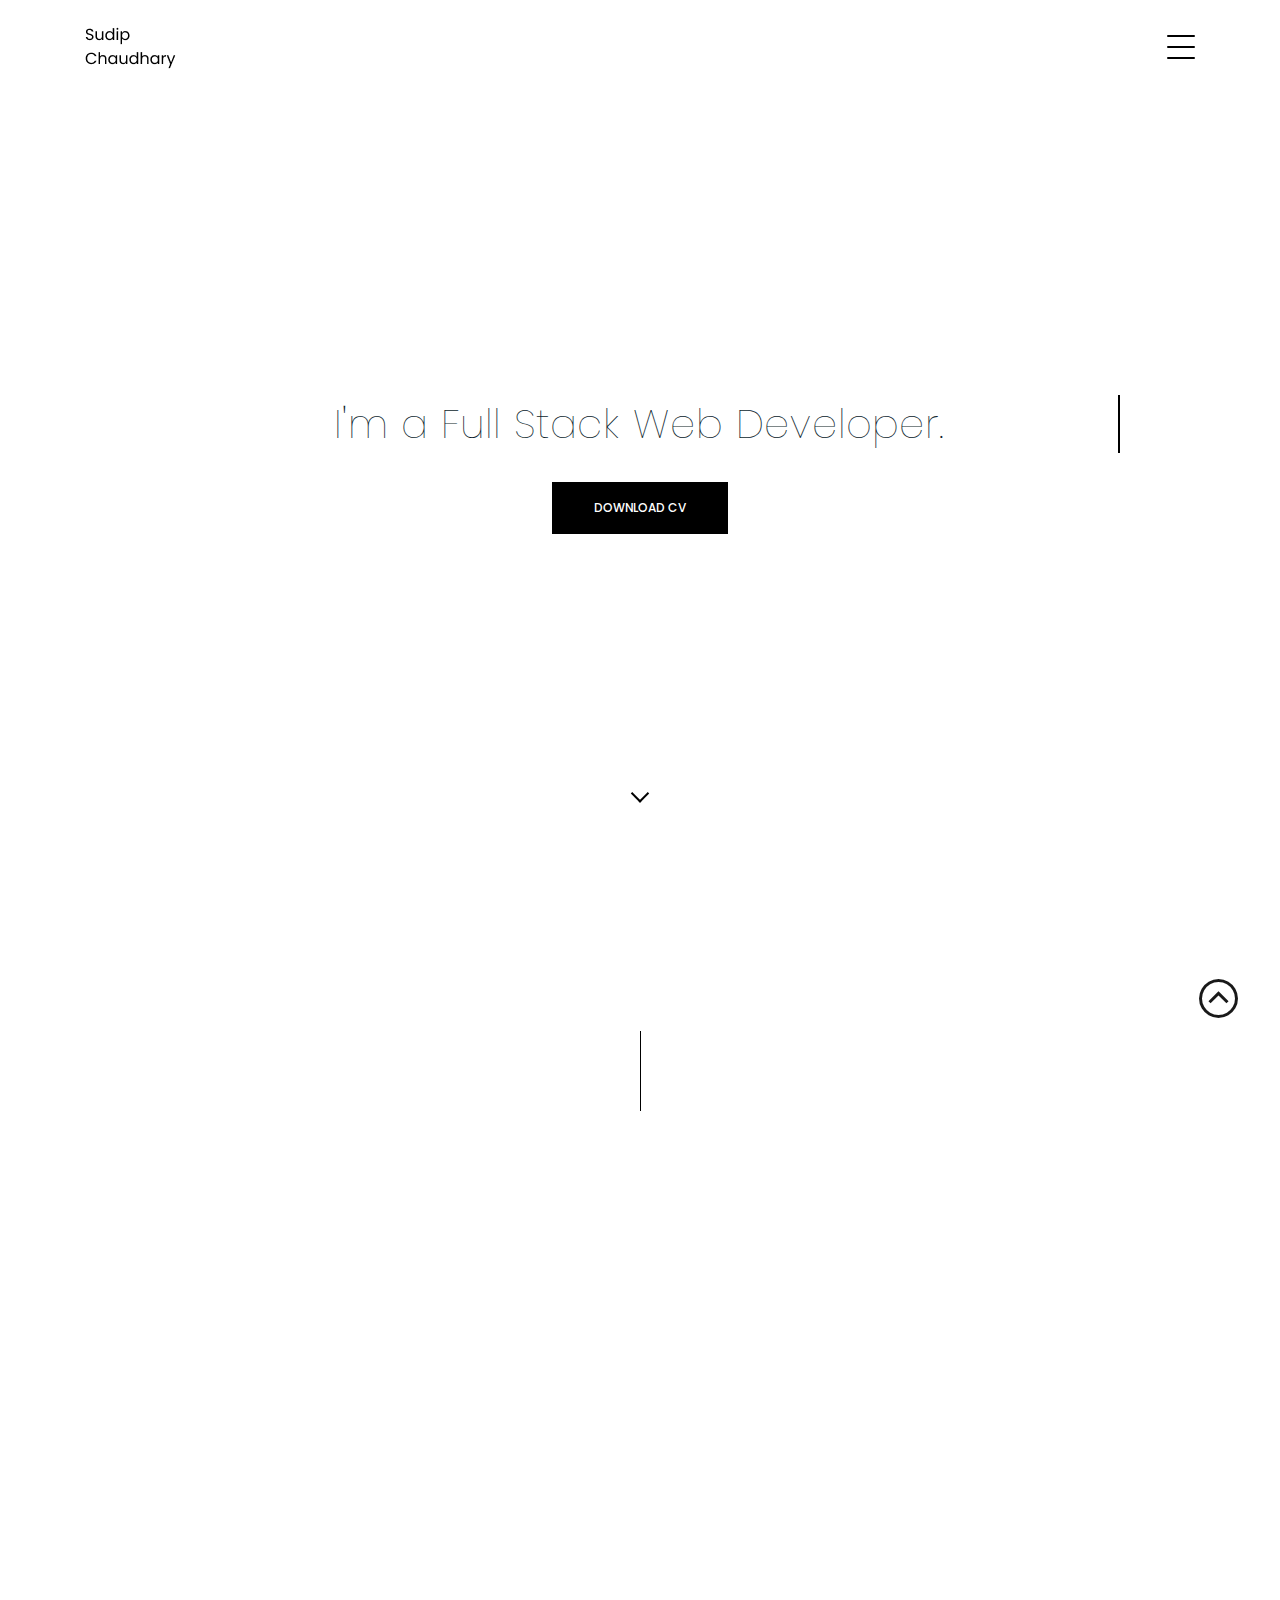
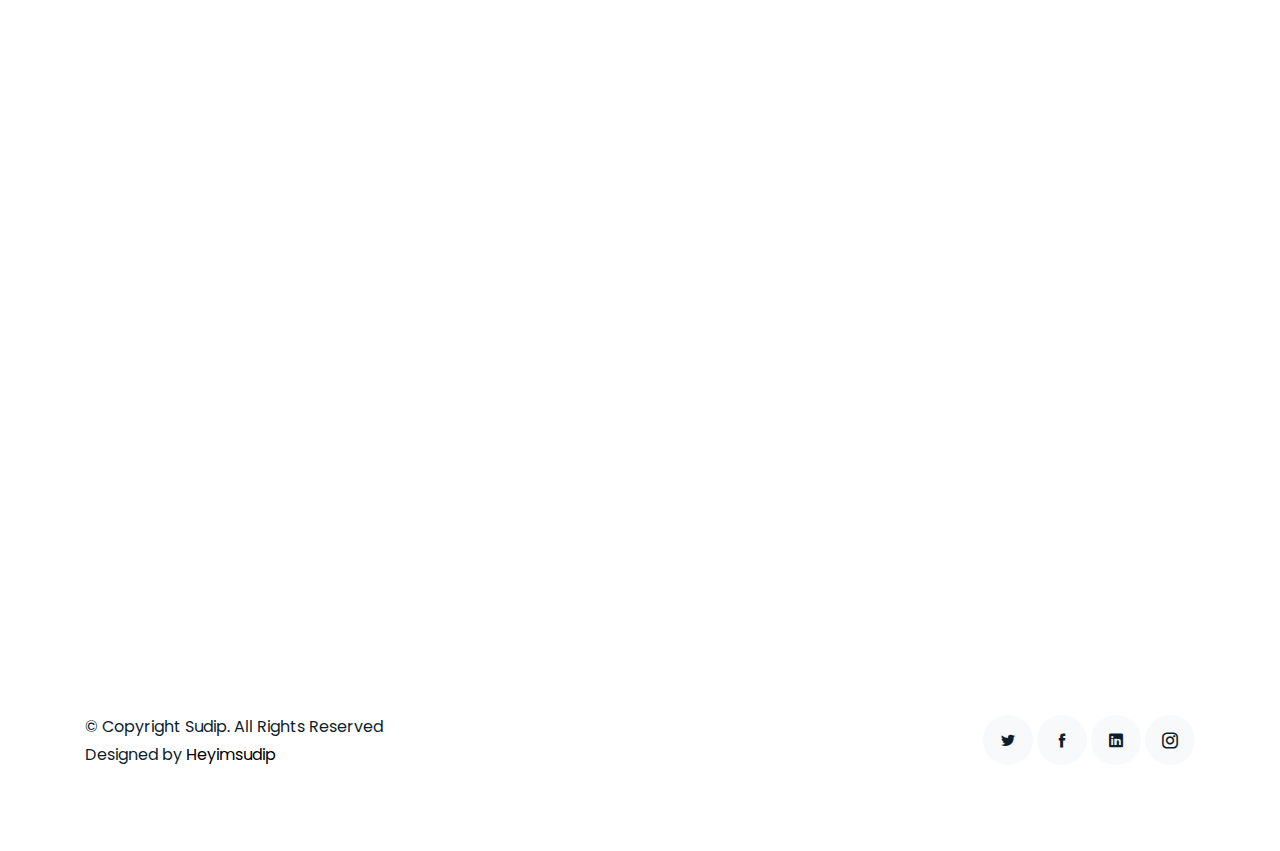
<file: index.html>
<!DOCTYPE html>
<html lang="en">

<head>
  <meta charset="utf-8">
  <title>Sudip Chaudhary</title>
  <meta content="width=device-width, initial-scale=1.0" name="viewport">
  <meta content="ie=edge" http-equiv="x-ua-compatible">
  <meta name="description" content="Sudip Chaudhary is a Full Stack Web Developer. I have been gaining skills and experience in Web Design & Development, Business Analytics, SEO, Content Writing, and Digital Marketing.">
  <meta content="HTML, CSS, JAVASCRIPT, JS, WEB DEVELOPMENT" name="keywords">
  <meta name="author" content="Sudip Chaudhary" >
  <!-- Favicons -->
  <link rel="icon" type="image/x-icon" href="/img/f.png">
  <!-- Google Fonts -->
  <link href="https://fonts.googleapis.com/css?family=Inconsolata:400,700|Raleway:400,700&display=swap"
    rel="stylesheet">
  <!-- Bootstrap CSS File -->
  <link href="vendor/bootstrap/css/bootstrap.min.css" rel="stylesheet">
  <!-- Vendor CSS Files -->
  <link href="vendor/icofont/icofont.min.css" rel="stylesheet">
  <link href="vendor/line-awesome/css/line-awesome.min.css" rel="stylesheet">
  <link href="vendor/aos/aos.css" rel="stylesheet">
  <link href="vendor/owlcarousel/assets/owl.carousel.min.css" rel="stylesheet">
  <!-- Template Main CSS File -->
  <link href="css/style.css" rel="stylesheet">
  <link rel="stylesheet" href="css/animate.css">
  <script src="js/wow.min.js"></script>
</head>
<body>
  <div class="collapse navbar-collapse custom-navmenu" id="main-navbar">
    <div class="container py-2 py-md-5">
      <div class="row align-items-start">
        <div class="col-md-2">
          <ul class="custom-menu about_paragraph about_text">
            <li class="active wow fadeInUp" data-wow-delay="0.1s"><a href="index.html">Home</a></li>
            <li class="wow fadeInUp" data-wow-delay="0.2s"><a href="about.html">About Me</a></li>
            <li class="wow fadeInUp" data-wow-delay="0.4s"><a href="works.html">Works</a></li>
            <li class="wow fadeInUp" data-wow-delay="0.5s"><a href="contact.html">Contact</a></li>
          </ul>
        </div>
        <div class="col-md-6 d-none d-md-block  mr-auto">
          <div class="tweet d-flex about_paragraph about_text">
            <span class="icofont-twitter text-white mt-2 mr-3"></span>
            <div>
              <p>If you're looking for project ideas for your portfolio, do something out of the box and memorable. <br></p>
            </div>
          </div>
        </div>
        <div class="col-md-4 d-none d-md-block about_paragraph about_text">
          <h3>Hire Me</h3>
          <p class="dec"><a href="mailto:chaudharysudip1738@gmail.com"><span class="icofont-email"></span> chaudharysudip1738@gmail.com</a></p>
        </div>
      </div>
    </div>
  </div>
  <nav class="navbar navbar-light custom-navbar">
    <div class="container">
      <a class="navbar-brand" href="index.html" title="Sudip Chaudhary Logo">
        <img src="/img/logo.png" class="wow fadeInUp" alt="logo" data-wow-delay="0.5s">
      </a>
      <a href="#" class="burger wow fadeInUp" data-toggle="collapse" data-target="#main-navbar" data-wow-delay="0.5s" title="Navbar">
        <span></span>
      </a>
    </div>
  </nav>
  <main id="main">
 <!--------------- hero section starts here --------------->
 <div class="hero">
  <div class="header about_paragraph about_text">
        <h1 class="line anim-typewriter">I'm a Full Stack Web Developer.</h1>

        <div class="btn-cv">
          <p  data-aos="fade-up"><a href="cv/cv.png" class="readmore" download>Download CV</a></p>
        </div>
  </div>
</div>
<div class="scroll-down"></div>
<!--------------- hero section ends here --------------->
<!--------------- projects section starts here --------------->
<div class="container-fluid about_paragraph about_text">
  <br><br><br>
  <h6 class="wow fadeInUp textproject" data-wow-delay="0.3s">Selected projects</h6>
  <div class="vertical"></div>
  <br>
  <div class="whitespace"></div>
  <div class="whitespace"></div>
</div>
  <div class="project_container" data-scroll-section>
        <div class="project_container-title" data-scroll>
              <h1 class="anime-js-title wow fadeInUp" data-wow-delay="0.5s">Web Application</h1>
        </div>
        <div class="project__container-subtitle" data-scroll>
              <p class="wow fadeInUp" data-wow-delay="0.5s">Using MERN STACK</p>
          </div>
          <div class="project__container-images">
              <a href="freshware.html" title="Freshware React project">
                    <div class="project__image project__image-one wow fadeInUp" data-wow-delay="0.2s">
                    </div>
              </a>
              <a href="easyhome.html" title="EasyHome MERNSTACK Project">
                    <div class="project__image project__image-two wow fadeInUp" data-wow-delay="0.3s">
                    </div>
              </a>
              <a href="spa.html" title="spa react project">
                    <div class="project__image project__image-three wow fadeInUp" data-wow-delay="0.4s">
                    </div>
              </a>
              <a href="travel.html" title="travel react project">
                    <div class="project__image project__image-four wow fadeInUp" data-wow-delay="0.5s">
                    </div>
              </a>
              <a href="splash.html" title="load more photo unsplash react project">
                    <div class="project__image project__image-five wow fadeInUp" data-wow-delay="0.6s">
                    </div>
              </a>
          </div>
          <div class="project-next-link" data-scroll>
              <a href="works.html" class="wow fadeInUp" data-wow-delay="0.3s" title="work page sudip chaudhary" >Next</a>
          </div>
  </div>
  </main>
  <footer class="footer" role="contentinfo">
    <div class="container">
      <div class="row">
        <div class="col-sm-6">
          <p class="mb-1">&copy; Copyright Sudip. All Rights Reserved</p>
          <div class="credits">
            <!--
              All the links in the footer should remain intact.
              You can delete the links only if you purchased the pro version.
              Licensing information: https://bootstrapmade.com/license/
              Purchase the pro version with working PHP/AJAX contact form: https://bootstrapmade.com/buy/?theme=MyPortfolio
            -->
            Designed by <a href="index.html" target="_blank" title="Sudip Chaudhary">Heyimsudip</a>
          </div>
        </div>
        <br><br><br>
        <div class="col-sm-6 social text-md-right">
          <a href="https://twitter.com/?lang=en" target="_blank" title="Sudip Chaudhary twitter"><span class="icofont-twitter"></span></a>
          <a href="https://www.facebook.com/heyimsudip/" target="_blank" title="Sudip Chaudhary facebook"><span class="icofont-facebook"></span></a>
          <a href="https://www.linkedin.com/in/sudip-chaudhary-6b4206198/" target="_blank" title="Sudip Chaudhary linkedin"><span class="icofont-linkedin"></span></a>
          <a href="https://www.instagram.com/heyimsudip/?hl=en" target="_blank" title="Sudip Chaudhary instagram"><span class="icofont-instagram"></span></a>
        </div>
      </div>
    </div>
  </footer>
  <a href="#" class="scrollup" id="scroll-up" style="text-decoration: none" title="Sudip Chaudhary scrollup">
    <span class="la la-chevron-circle-up la-3x scrollup-icon "></span>
  </a>
  <!-- Vendor JS Files -->
  <script src="vendor/jquery/jquery.min.js"></script>
  <script src="vendor/jquery/jquery-migrate.min.js"></script>
  <script src="vendor/bootstrap/js/bootstrap.min.js"></script>
  <script src="vendor/easing/easing.min.js"></script>
  <script src="vendor/php-email-form/validate.js"></script>
  <script src="vendor/isotope/isotope.pkgd.min.js"></script>
  <script src="vendor/aos/aos.js"></script>
  <script src="vendor/owlcarousel/owl.carousel.min.js"></script>
  <!-- Template Main JS File -->
  <script src="js/main.js"></script>
  <script>
    new WOW().init();
  </script>
</body>
</html>
</file>
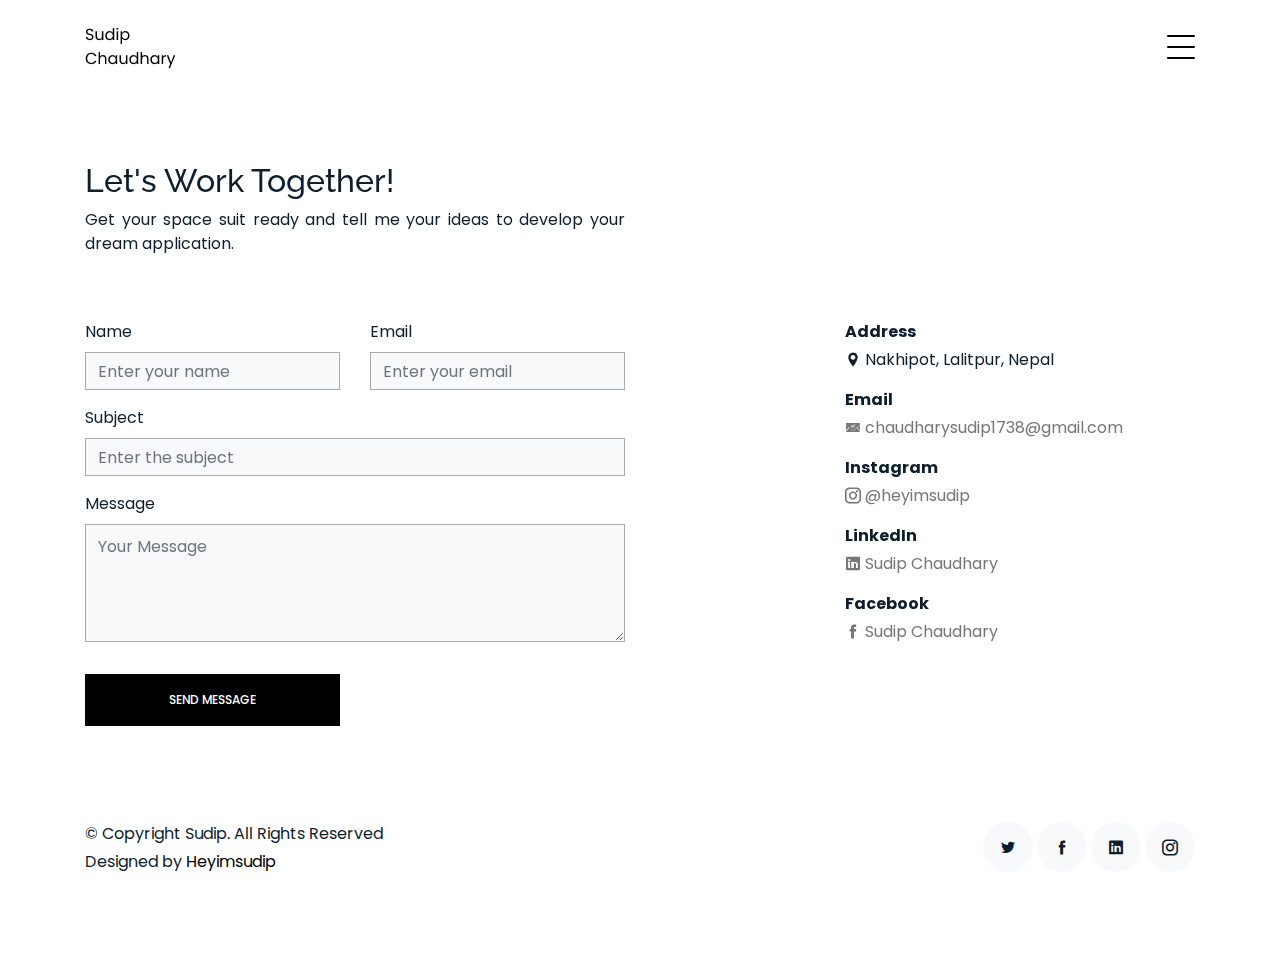
<file: contact.html>
<!DOCTYPE html>
<html lang="en">

<head>
  <meta charset="utf-8">
  <title>Sudip Chaudhary</title>
  <meta content="width=device-width, initial-scale=1.0" name="viewport">
  <meta content="ie=edge" http-equiv="x-ua-compatible">
  <meta name="description" content="Sudip Chaudhary is a Full Stack Web Developer. I have been gaining skills and experience in Web Design & Development, Business Analytics, SEO, Content Writing, and Digital Marketing.">
  <meta content="HTML, CSS, JAVASCRIPT, JS, WEB DEVELOPMENT" name="keywords">
  <meta name="author" content="Sudip Chaudhary" >

  <!-- Favicons -->
  <link rel="icon" type="image/x-icon" href="/img/f.png">

  <!-- Google Fonts -->
  <link href="https://fonts.googleapis.com/css?family=Inconsolata:400,700|Raleway:400,700&display=swap"
    rel="stylesheet">

  <!-- Bootstrap CSS File -->
  <link href="vendor/bootstrap/css/bootstrap.min.css" rel="stylesheet">

  <!-- Vendor CSS Files -->
  <link href="vendor/icofont/icofont.min.css" rel="stylesheet">
  <link href="vendor/line-awesome/css/line-awesome.min.css" rel="stylesheet">
  <link href="vendor/aos/aos.css" rel="stylesheet">
  <link href="vendor/owlcarousel/assets/owl.carousel.min.css" rel="stylesheet">

  <!-- Template Main CSS File -->
  <link href="css/style.css" rel="stylesheet">
  <link rel="stylesheet" href="css/animate.css">
  <script src="js/wow.min.js"></script>

  <!-- =======================================================
    Template Name: MyPortfolio
    Template URL: https://bootstrapmade.com/myportfolio-bootstrap-portfolio-website-template/
    Author: BootstrapMade.com
    Author URL: https://bootstrapmade.com/
  ======================================================= -->
</head>

<body>

  <div class="collapse navbar-collapse custom-navmenu" id="main-navbar">
    <div class="container py-2 py-md-5">
      <div class="row align-items-start">
        <div class="col-md-2">
          <ul class="custom-menu about_paragraph about_text">
            <li class="wow fadeInUp" data-wow-delay="0.1s"><a href="index.html">Home</a></li>
            <li class="wow fadeInUp" data-wow-delay="0.2s"><a href="about.html">About Me</a></li>
            <li class="wow fadeInUp" data-wow-delay="0.4s"><a href="works.html">Works</a></li>
            <li class="active wow fadeInUp" data-wow-delay="0.5s"><a href="contact.html">Contact</a></li>
          </ul>
        </div>
        <div class="col-md-6 d-none d-md-block  mr-auto">
          <div class="tweet d-flex about_paragraph about_text">
            <span class="icofont-twitter text-white mt-2 mr-3"></span>
            <div>
              <p>If you're looking for project ideas for your portfolio, do something out of the box and memorable. <br></p>
            </div>
          </div>
        </div>
        <div class="col-md-4 d-none d-md-block about_paragraph about_text">
          <h3>Hire Me</h3>
          <p class="dec"><a href="mailto:chaudharysudip1738@gmail.com"><span class="icofont-email"></span> chaudharysudip1738@gmail.com</a></p>
        </div>
      </div>

    </div>
  </div>
  <nav class="navbar navbar-light custom-navbar">
    <div class="container">
      <a class="navbar-brand" href="index.html">
        <img src="/img/logo.png" class="wow fadeInUp" alt="logo" data-wow-delay="0.5s">
      </a>

      <a href="#" class="burger wow fadeInUp" data-toggle="collapse" data-target="#main-navbar" data-wow-delay="0.5s">
        <span></span>
      </a>

    </div>
  </nav>

  <main id="main">

    <div class="site-section pb-0 site-portfolio about_paragraph about_text">
      <div class="container">

        <div class="row mb-5 align-items-end">
          <div class="col-md-6" data-aos="fade-up">
            <h2>Let's Work Together!</h2>
            <p>Get your space suit ready and tell me your ideas to develop your dream application.</p>
          </div>

        </div>

        <div class="row">
          <div class="col-md-6 mb-5 mb-md-0" data-aos="fade-up">
            
            <form action="forms/contact.php" method="post" role="form" class="php-email-form">
              
              <div class="row">
                <div class="col-md-6 form-group">
                  <label for="name">Name</label>
                  <!-- <input type="text" name="name" class="form-control" id="name" data-rule="minlen:4" data-msg="Please enter at least 4 chars" /> -->
                  <input type="text" class="namee form-control" placeholder="Enter your name" required />
                  <div class="validate"></div>
                </div>
                <div class="col-md-6 form-group">
                  <label for="name">Email</label>
                  <!-- <input type="email" class="form-control" name="email" id="email" data-rule="email" data-msg="Please enter a valid email" /> -->
                  <input type="email" class="gmail form-control" placeholder="Enter your email" required />
                  <div class="validate"></div>
                </div>
                <div class="col-md-12 form-group">
                  <label for="name">Subject</label>
                  <!-- <input type="text" class="form-control" name="subject" id="subject" data-rule="minlen:4" data-msg="Please enter at least 8 chars of subject" /> -->
                  <input type="text" class="subject form-control" placeholder="Enter the subject" required />
                  <div class="validate"></div>
                </div>
                <div class="col-md-12 form-group">
                  <label for="name">Message</label>
                  <!-- <textarea class="form-control" name="message" cols="30" rows="10" data-rule="required" data-msg="Please write something for us"></textarea> -->
                  <textarea
                  class="msg form-control"
                  cols="30"
                  rows="4"
                  placeholder="Your Message"
                  required
                ></textarea>
                  <div class="validate"></div>
                </div>


                <div class="col-md-12 mb-3">
                    <div class="loading">Loading</div>
                  <div class="error-message"></div>
                  <div class="sent-message">Your message has been sent. Thank you!</div>
                </div>

                <div class="col-md-6">
                  <button type="submit" class="readmore w-100">Send Message</button>
                </div>
              </div>
            </form>

          </div>

          <div class="col-md-4 ml-auto order-2" data-aos="fade-up">
            <ul class="list-unstyled">
              <li class="mb-3">
                <strong class="d-block mb-1">Address</strong>
                <span><span class="icofont-location-pin"></span> Nakhipot, Lalitpur, Nepal</span>
              </li>
              <li class="mb-3">
                <strong class="d-block mb-1">Email</strong>
                <span><a href="mailto:chaudharysudip1738@gmail.com" target="_blank">
                  <span class="icofont-email"></span>  chaudharysudip1738@gmail.com
                </a></span>
              </li>
              <li class="mb-3">
                <strong class="d-block mb-1">Instagram</strong>
                <span>
                  <a href="https://www.instagram.com/heyimsudip/?hl=en" target="_blank"><span class="icofont-instagram"></span> @heyimsudip</a>
                </span>
              </li>
              <li class="mb-3">
                <strong class="d-block mb-1">LinkedIn</strong>
                <span>
                  <a href="https://www.linkedin.com/in/sudip-chaudhary-6b4206198/" target="_blank"><span class="icofont-linkedin"></span> Sudip Chaudhary</a>
                </span>
              </li>
              <li class="mb-3">
                <strong class="d-block mb-1">Facebook</strong>
                <span>
                  <a href="https://www.facebook.com/heyimsudip/" target="_blank"><span class="icofont-facebook"></span> Sudip Chaudhary</a>
                </span>
              </li>
            </ul>
          </div>

        </div>

      </div>

    </div>
  </main>
  <br><br><br><br>

  <footer class="footer" role="contentinfo">
    <div class="container">
      <div class="row">
        <div class="col-sm-6">
          <p class="mb-1">&copy; Copyright Sudip. All Rights Reserved</p>
          <div class="credits">
            <!--
              All the links in the footer should remain intact.
              You can delete the links only if you purchased the pro version.
              Licensing information: https://bootstrapmade.com/license/
              Purchase the pro version with working PHP/AJAX contact form: https://bootstrapmade.com/buy/?theme=MyPortfolio
            -->
            Designed by <a href="index.html" target="_blank">Heyimsudip</a>
          </div>
        </div>
        <br><br><br>
        <div class="col-sm-6 social text-md-right">
          <a href="https://twitter.com/?lang=en" target="_blank"><span class="icofont-twitter"></span></a>
          <a href="https://www.facebook.com/heyimsudip/" target="_blank"><span class="icofont-facebook"></span></a>
          <a href="https://www.linkedin.com/in/sudip-chaudhary-6b4206198/" target="_blank"><span class="icofont-linkedin"></span></a>
          <a href="https://www.instagram.com/heyimsudip/?hl=en" target="_blank"><span class="icofont-instagram"></span></a>
        </div>
      </div>
    </div>
  </footer>

  <a href="#" class="scrollup" id="scroll-up" style="text-decoration: none">
    <span class="la la-chevron-circle-up la-3x scrollup-icon "></span>
  </a>

  <!-- Vendor JS Files -->
  <script src="vendor/jquery/jquery.min.js"></script>
  <script src="vendor/jquery/jquery-migrate.min.js"></script>
  <script src="vendor/bootstrap/js/bootstrap.min.js"></script>
  <script src="vendor/easing/easing.min.js"></script>
  <!-- <script src="vendor/php-email-form/validate.js"></script> -->
  <script src="vendor/isotope/isotope.pkgd.min.js"></script>
  <script src="vendor/aos/aos.js"></script>
  <script src="vendor/owlcarousel/owl.carousel.min.js"></script>

  <!-- Template Main JS File -->
  <script src="js/main.js"></script>
  <script src=
		"https://smtpjs.com/v3/smtp.js">
		</script>
  <script>
    new WOW().init();
    const form = document.querySelector(".php-email-form");
			form.addEventListener("submit", e => {
				e.preventDefault();
				let name = document.querySelector(".namee").value;
				let email = document.querySelector(".gmail").value;
				let subject = document.querySelector(".subject").value;
				let message = document.querySelector(".msg").value;
				document.querySelector(".php-email-form").reset();

				sendEmail(name, email, message, subject);
			})

			function sendEmail(name, email, message, subject) {
				Email.send({
					
				Host: "smtp.elasticemail.com", 
				Username: "demoforapplication321@gmail.com",
				Password: "D2BE1D3E112913EDDAA5AFECC17BDFD077EE",
				To: "chaudharysudip1738@gmail.com",
				From: "demoforapplication321@gmail.com",
				Subject: `${subject}`,
				Body: `Name: ${name} <br> Email: ${email} <br> Message: ${message} <br>`,
				}).then((success) => {
				
				alert("message sent successfully. Please check the spam folder in your mail.");
				}).catch((error) => {
					
				alert("error sending message");
				})
			}
  </script>

</body>

</html>
</file>
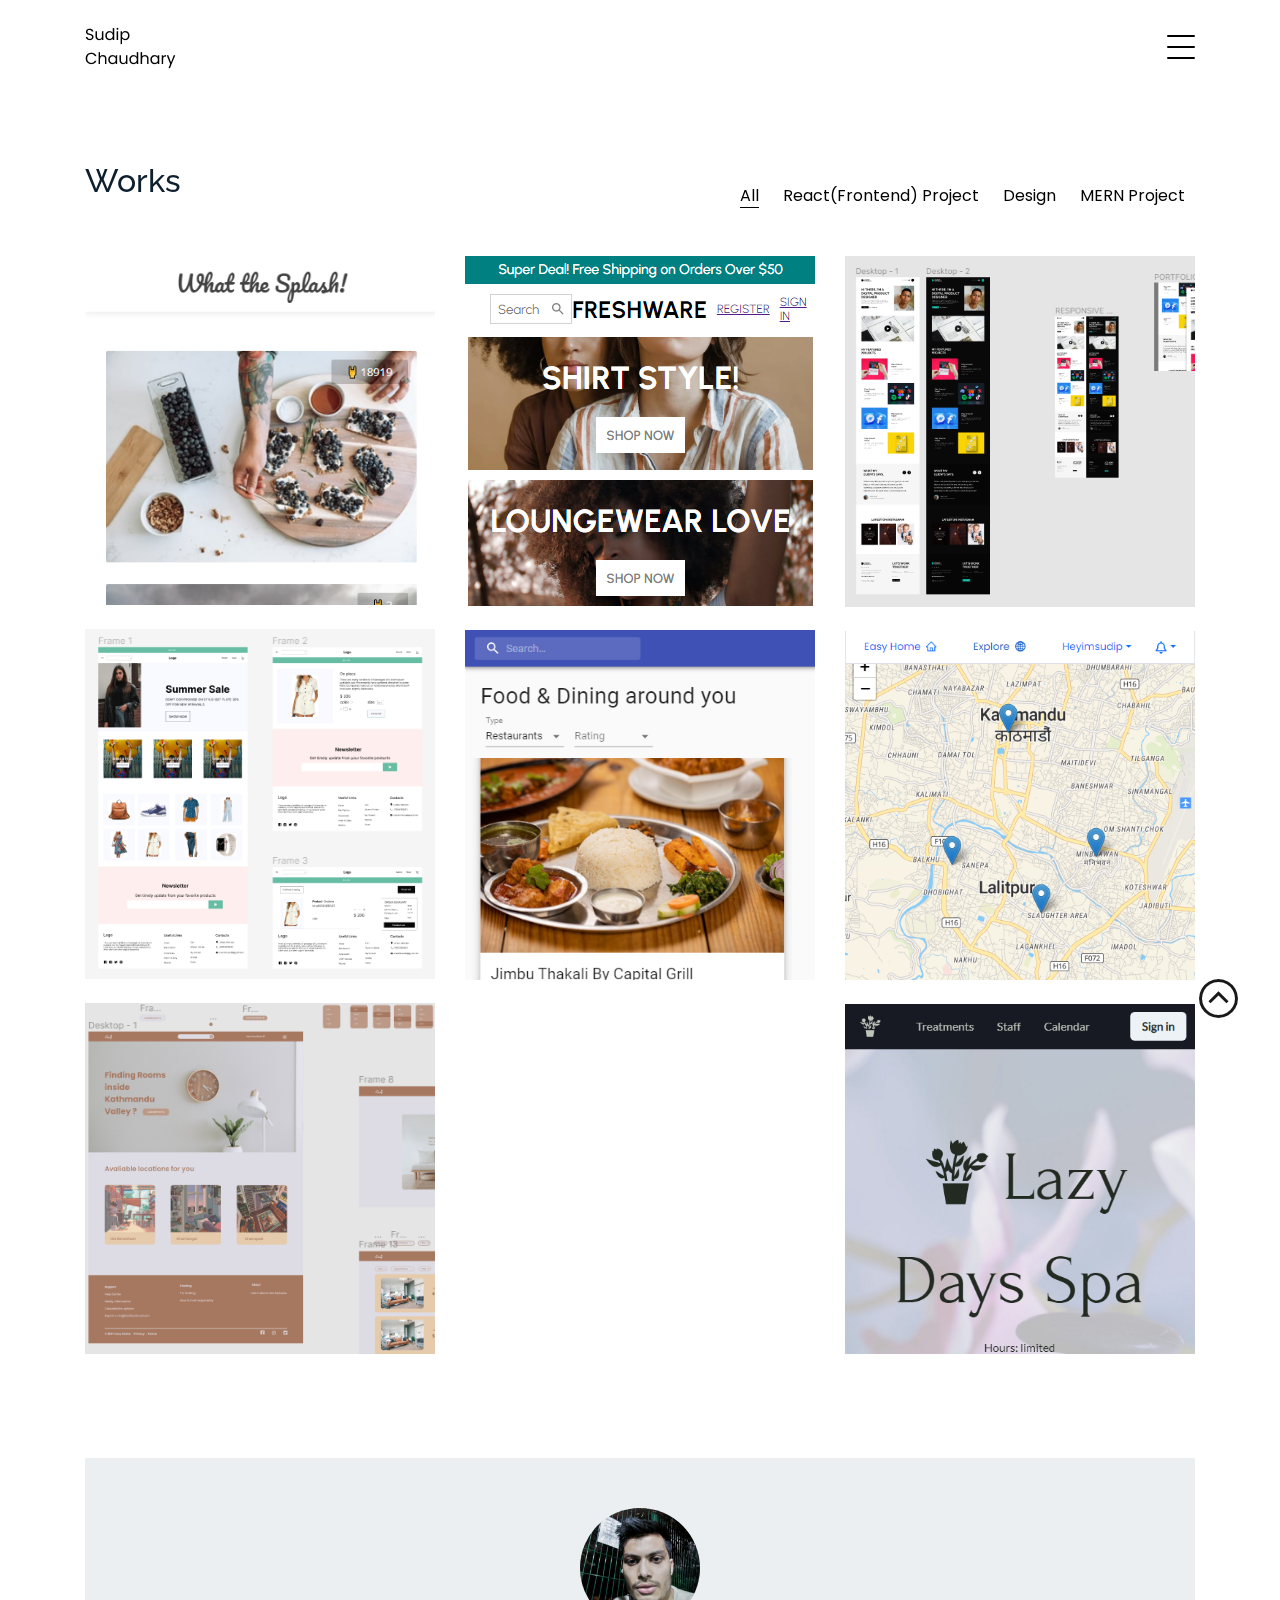
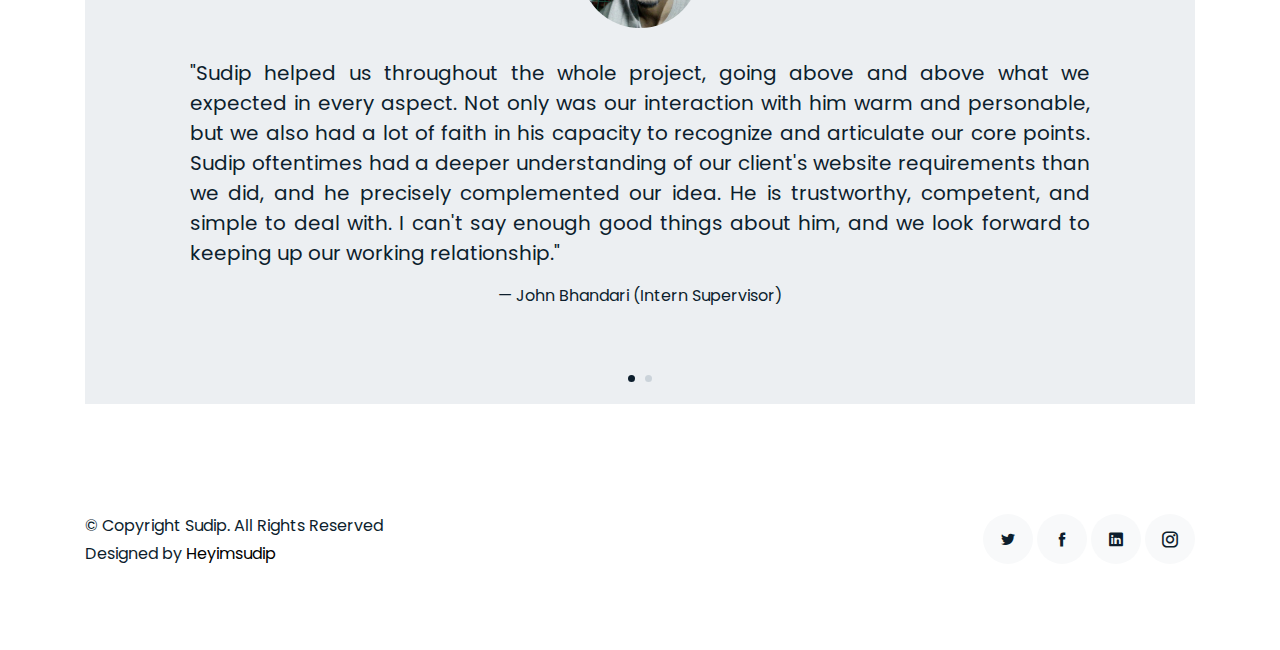
<file: works.html>
<!DOCTYPE html>
<html lang="en">

<head>
  <meta charset="utf-8">
  <title>Sudip Chaudhary</title>
  <meta content="width=device-width, initial-scale=1.0" name="viewport">
  <meta content="ie=edge" http-equiv="x-ua-compatible">
  <meta name="description" content="Sudip Chaudhary is a Full Stack Web Developer. I have been gaining skills and experience in Web Design & Development, Business Analytics, SEO, Content Writing, and Digital Marketing.">
  <meta content="HTML, CSS, JAVASCRIPT, JS, WEB DEVELOPMENT" name="keywords">
  <meta name="author" content="Sudip Chaudhary" >

  <!-- Favicons -->
  <link rel="icon" type="image/x-icon" href="/img/f.png">

  <!-- Google Fonts -->
  <link href="https://fonts.googleapis.com/css?family=Inconsolata:400,700|Raleway:400,700&display=swap"
    rel="stylesheet">

  <!-- Bootstrap CSS File -->
  <link href="vendor/bootstrap/css/bootstrap.min.css" rel="stylesheet">

  <!-- Vendor CSS Files -->
  <link href="vendor/icofont/icofont.min.css" rel="stylesheet">
  <link href="vendor/line-awesome/css/line-awesome.min.css" rel="stylesheet">
  <link href="vendor/aos/aos.css" rel="stylesheet">
  <link href="vendor/owlcarousel/assets/owl.carousel.min.css" rel="stylesheet">

  <!-- Template Main CSS File -->
  <link href="css/style.css" rel="stylesheet">
  <link rel="stylesheet" href="css/animate.css">
  <script src="js/wow.min.js"></script>

  <!-- =======================================================
    Template Name: MyPortfolio
    Template URL: https://bootstrapmade.com/myportfolio-bootstrap-portfolio-website-template/
    Author: BootstrapMade.com
    Author URL: https://bootstrapmade.com/
  ======================================================= -->
</head>

<body>


  <div class="collapse navbar-collapse custom-navmenu" id="main-navbar">
    <div class="container py-2 py-md-5">
      <div class="row align-items-start">
        <div class="col-md-2">
          <ul class="custom-menu about_paragraph about_text">
            <li class="wow fadeInUp" data-wow-delay="0.1s"><a href="index.html">Home</a></li>
            <li class="wow fadeInUp" data-wow-delay="0.2s"><a href="about.html">About Me</a></li>
            <li class="active wow fadeInUp" data-wow-delay="0.4s"><a href="works.html">Works</a></li>
            <li class="wow fadeInUp" data-wow-delay="0.5s"><a href="contact.html">Contact</a></li>
          </ul>
        </div>
        <div class="col-md-6 d-none d-md-block  mr-auto">
          <div class="tweet d-flex about_paragraph about_text">
            <span class="icofont-twitter text-white mt-2 mr-3"></span>
            <div>
              <p>If you're looking for project ideas for your portfolio, do something out of the box and memorable. <br></p>
            </div>
          </div>
        </div>
        <div class="col-md-4 d-none d-md-block about_paragraph about_text">
          <h3>Hire Me</h3>
          <p class="dec"><a href="mailto:chaudharysudip1738@gmail.com"><span class="icofont-email"></span> chaudharysudip1738@gmail.com</a></p>
        </div>
      </div>

    </div>
  </div>
  <nav class="navbar navbar-light custom-navbar">
    <div class="container">
      <a class="navbar-brand" href="index.html">
        <img src="/img/logo.png" class="wow fadeInUp" alt="logo" data-wow-delay="0.5s">
      </a>

      <a href="#" class="burger wow fadeInUp" data-toggle="collapse" data-target="#main-navbar" data-wow-delay="0.5s">
        <span></span>
      </a>

    </div>
  </nav>


  <main id="main">

    <div class="site-section pb-0 site-portfolio about_paragraph about_text">
      <div class="container">
        <div class="row mb-5 align-items-end">
          <div class="col-md-12 col-lg-6 mb-4 mb-lg-0" data-aos="fade-up">
            <h2>Works</h2>
          </div>
          <div class="col-md-12 col-lg-6 text-left text-lg-right" data-aos="fade-up" data-aos-delay="100">
            <div id="filters" class="filters">
              <a href="#" data-filter="*" class="active">All</a>
              <a href="#" data-filter=".react">React(Frontend) Project</a>
              <a href="#" data-filter=".design">Design</a>
              <a href="#" data-filter=".mern">MERN Project</a>
            </div>
          </div>
        </div>
        <div id="portfolio-grid" class="row no-gutter" data-aos="fade-up" data-aos-delay="200">
          <div class="item react col-sm-6 col-md-4 col-lg-4 mb-4">
            <a href="splash.html" class="item-wrap fancybox">
              <div class="work-info">
                <h3>What the Splash!</h3>
                <span>React(Frontend) Project</span>
              </div>
              <img class="img-fluid" src="img/p5.png" alt="splash">
            </a>
          </div>
          <div class="item mern col-sm-6 col-md-4 col-lg-4 mb-4">
            <a href="freshware.html" class="item-wrap fancybox">
              <div class="work-info">
                <h3>Freshware</h3>
                <span>MERN Project</span>
              </div>
              <img class="img-fluid" src="img/p1.png" alt="freshware">
            </a>
          </div>
          <div class="item design col-sm-6 col-md-4 col-lg-4 mb-4">
            <a href="portfolio.html" class="item-wrap fancybox">
              <div class="work-info">
                <h3>Portfolio Design</h3>
                <span>Design</span>
              </div>
              <img class="img-fluid" src="img/p7.png" alt="portfolio">
            </a>
          </div>
          <div class="item design col-sm-6 col-md-4 col-lg-4 mb-4">
            <a href="design.html" class="item-wrap fancybox">
              <div class="work-info">
                <h3>Freshware Design</h3>
                <span>Design</span>
              </div>
              <img class="img-fluid" src="img/p6.png" alt="freshware design">
            </a>
          </div>
          <div class="item react col-sm-6 col-md-4 col-lg-4 mb-4">
            <a href="travel.html" class="item-wrap fancybox">
              <div class="work-info">
                <h3>Travel Advisor</h3>
                <span>React(Frontend) Project</span>
              </div>
              <img class="img-fluid" src="img/p4.png" alt="travel">
            </a>
          </div>
          <div class="item mern col-sm-6 col-md-4 col-lg-4 mb-4">
            <a href="easyhome.html" class="item-wrap fancybox">
              <div class="work-info">
                <h3>Easy Home</h3>
                <span>MERN Project</span>
              </div>
              <img class="img-fluid" src="img/p2.png" alt="easyhome">
            </a>
          </div>
          <div class="item design col-sm-6 col-md-4 col-lg-4 mb-4">
            <a href="easydesign.html" class="item-wrap fancybox">
              <div class="work-info">
                <h3>Easy Home Design</h3>
                <span>Design</span>
              </div>
              <img class="img-fluid" src="img/p11.png" alt="easyhome design" />
            </a>
          </div>
          <div class="item react col-sm-6 col-md-4 col-lg-4 mb-4">
            <a href="spa.html" class="item-wrap fancybox">
              <div class="work-info">
                <h3>Lazy Days Spa</h3>
                <span>React(Frontend) Project</span>
              </div>
              <img class="img-fluid" src="img/p3.png" alt="spa">
            </a>
          </div>
        </div>
      </div>
    </div>


    <div class="site-section">
      <div class="container about_paragraph about_text">

        <div class="owl-carousel testimonial-carousel">

          <div class="testimonial-wrap">
            <div class="testimonial">
              <img src="img/johnbhandari.png" alt="Image" class="img-fluid">
              <blockquote>
                <p>"Sudip helped us throughout the whole project, going above and above what we expected in every aspect. Not only was our interaction with him warm and personable, but we also had a lot of faith in his capacity to recognize and articulate our core points. Sudip oftentimes had a deeper understanding of our client's website requirements than we did, and he precisely complemented our idea. He is trustworthy, competent, and simple to deal with. I can't say enough good things about him, and we look forward to keeping up our working relationship."</p>
              </blockquote>
              <p>&mdash; John Bhandari (Intern Supervisor)</p>
            </div>
          </div>

          <div class="testimonial-wrap">
            <div class="testimonial">
              <img src="img/prabodhtuladhar.png" alt="Image" class="img-fluid">
              <blockquote>
                <p>"Sudip was one of my third-year Islington College students. 
                  He introduced himself to me with his positive demeanor, conduct, commitment, and outgoing personality. 
                  Additionally, I oversaw his Final Year Project (FYP), 
                  which required him to create an application to address societal issues. 
                  His critical analysis, abilities, commitment, and effective time management to finish the job by the deadline continuously 
                  impressed me. He is a gifted young man who puts in all of his effort to achieve his goals. It was a pleasure 
                  to oversee him and point him in the proper way. Sudip is someone I would always suggest to anyone looking for a new career."</p>
              </blockquote>
              <p>&mdash; Prabodh Tuladhar (FYP Supervisor)</p>
            </div>
          </div>

        </div>

      </div>
    </div>
  </main>

  <footer class="footer" role="contentinfo">
    <div class="container">
      <div class="row">
        <div class="col-sm-6">
          <p class="mb-1">&copy; Copyright Sudip. All Rights Reserved</p>
          <div class="credits">
            <!--
              All the links in the footer should remain intact.
              You can delete the links only if you purchased the pro version.
              Licensing information: https://bootstrapmade.com/license/
              Purchase the pro version with working PHP/AJAX contact form: https://bootstrapmade.com/buy/?theme=MyPortfolio
            -->
            Designed by <a href="index.html" target="_blank">Heyimsudip</a>
          </div>
        </div>
        <br><br><br>
        <div class="col-sm-6 social text-md-right">
          <a href="https://twitter.com/?lang=en" target="_blank"><span class="icofont-twitter"></span></a>
          <a href="https://www.facebook.com/heyimsudip/" target="_blank"><span class="icofont-facebook"></span></a>
          <a href="https://www.linkedin.com/in/sudip-chaudhary-6b4206198/" target="_blank"><span class="icofont-linkedin"></span></a>
          <a href="https://www.instagram.com/heyimsudip/?hl=en" target="_blank"><span class="icofont-instagram"></span></a>
        </div>
      </div>
    </div>
  </footer>

  <a href="#" class="scrollup" id="scroll-up" style="text-decoration: none">
    <span class="la la-chevron-circle-up la-3x scrollup-icon "></span>
  </a>

  <!-- Vendor JS Files -->
  <script src="vendor/jquery/jquery.min.js"></script>
  <script src="vendor/jquery/jquery-migrate.min.js"></script>
  <script src="vendor/bootstrap/js/bootstrap.min.js"></script>
  <script src="vendor/easing/easing.min.js"></script>
  <script src="vendor/php-email-form/validate.js"></script>
  <script src="vendor/isotope/isotope.pkgd.min.js"></script>
  <script src="vendor/aos/aos.js"></script>
  <script src="vendor/owlcarousel/owl.carousel.min.js"></script>

  <!-- Template Main JS File -->
  <script src="js/main.js"></script>
  <script>
    new WOW().init();
  </script>

</body>

</html>
</file>
<file: css/style.css>
@import url('https://fonts.googleapis.com/css2?family=Poppins:wght@200;300;400;500;600;700;800&display=swap');

*{
  scroll-behavior: smooth;
}

body {
  font-family: "Inconsolata", monosapce;
  color: #0d1e2d;
}

a {
  color: #777;
}

a:hover {
  color: #000;
}

h1,
h2,
h3,
h4,
h5,
h6,
.font-heading {
  font-family: "Raleway", sans-serif;
}

.site-section {
  padding: 5rem 0;
}


.filters a {
  color: #000;
  display: inline-block;
  padding-left: 10px;
  padding-right: 10px;
  position: relative;
}

.filters a:hover,
.filters a:focus,
.filters a:active {
  text-decoration: none;
}

.filters a:hover:before {
  content: "";
  position: absolute;
  left: 10px;
  right: 10px;
  bottom: 0;
  height: 1px;
  background-color: #000;
}

.filters a.active {
  color: #000;
}

.filters a.active:before {
  content: "";
  position: absolute;
  left: 10px;
  right: 10px;
  bottom: 0;
  height: 1px;
  background-color: #000;
}

.item {
  border: none;
  margin-bottom: 30px;
}

.item .item-wrap {
  display: block;
  position: relative;
  overflow: hidden;
}

.item .item-wrap:after {
  z-index: 2;
  position: absolute;
  content: "";
  top: 0;
  left: 0;
  right: 0;
  bottom: 0;
  background: rgba(0, 0, 0, 0.4);
  visibility: hidden;
  opacity: 0;
  transition: .3s all ease-in-out;
}

.item .item-wrap img {
  transition: .3s transform ease;
  -webkit-transform: scale(1);
  transform: scale(1);
}

.item .item-wrap > .work-info {
  position: absolute;
  top: 50%;
  width: 100%;
  text-align: center;
  z-index: 3;
  -webkit-transform: translateY(-50%);
  transform: translateY(-50%);
  color: #fff;
  opacity: 0;
  visibility: hidden;
  margin-top: 20px;
  transition: .3s all ease;
}

.item .item-wrap > .work-info h3 {
  font-size: 20px;
  margin-bottom: 0;
}

.item .item-wrap > .work-info span {
  font-size: 14px;
  text-transform: uppercase;
  letter-spacing: .2rem;
}

.item .item-wrap:hover {
  text-decoration: none;
}

.item .item-wrap:hover img {
  -webkit-transform: scale(1.05);
  transform: scale(1.05);
}

.item .item-wrap:hover:after {
  opacity: 1;
  visibility: visible;
}

.item .item-wrap:hover .work-info {
  margin-top: 0px;
  opacity: 1;
  visibility: visible;
}

.testimonial-wrap {
  padding: 50px 50px 80px 50px;
  background: #eceff2;
}

.testimonial-wrap .testimonial {
  text-align: center;
  max-width: 900px;
  margin: 0 auto;
}

.testimonial-wrap .testimonial img {
  border-radius: 50%;
  width: 120px;
  margin: 0 auto 30px auto;
}

.testimonial-wrap .testimonial blockquote p {
  font-size: 20px;
  text-align: justify;
}

.h3 {
  font-size: 20px;
}

.h4 {
  font-size: 16px;
}

.heading {
  font-size: 28px;
}

.readmore {
  display: inline-block;
  border: 2px solid #000;
  padding: 15px 40px;
  font-size: 12px;
  text-transform: uppercase;
  background: #000;
  color: #fff;
  transition: .2s all ease;
  font-weight: 500;
}

.readmore:active,
.readmore:focus,
.readmore:hover {
  outline: none;
}

.readmore:hover {
  color: #000;
  text-decoration: none;
  background: #fff;
}

.testimonial-carousel .owl-dots {
  position: absolute;
  bottom: 40px;
  width: 100%;
  text-align: center;
}

.testimonial-carousel .owl-dots .owl-dot {
  display: inline-block;
}

.testimonial-carousel .owl-dots .owl-dot > span {
  display: inline-block;
  width: 7px;
  height: 7px;
  background-color: #cbd3da;
  border-radius: 50%;
  margin: 5px;
}

.testimonial-carousel .owl-dots .owl-dot.active {
  outline: none;
}

.testimonial-carousel .owl-dots .owl-dot.active > span {
  background: #0d1e2d;
}

.sticky-content {
  position: sticky;
  position: -webkit-sticky;
  top: 0;
  /* required */
}

.list-line li {
  margin-bottom: 10px;
  position: relative;
  padding-left: 30px;
}

.list-line li:before {
  content: "";
  position: absolute;
  left: 0;
  top: .7rem;
  width: 10px;
  height: 2px;
  background: #000;
}

.form-control {
  border-radius: 0;
  background: #f8f9fa;
  border: 1px solid transparent;
  padding-top: 10px !important;
  padding-bottom: 10px !important;
}

.form-control:active,
.form-control:focus {
  background: #eff1f4;
  outline: none;
  box-shadow: none;
  border: 1px solid transparent;
}

.custom-progress {
  height: 7px;
  border-radius: 0;
}

.custom-progress .progress-bar {
  background: #000;
}

/* Contact Form */

.php-email-form .validate {
  display: none;
  color: red;
  margin: 0 0 15px 0;
  font-weight: 400;
  font-size: 13px;
}

.php-email-form .error-message {
  display: none;
  color: #fff;
  background: #ed3c0d;
  text-align: center;
  padding: 15px;
  font-weight: 600;
}

.php-email-form .sent-message {
  display: none;
  color: #fff;
  background: #18d26e;
  text-align: center;
  padding: 15px;
  font-weight: 600;
}

.php-email-form .loading {
  display: none;
  background: #fff;
  text-align: center;
  padding: 15px;
}

.php-email-form .loading:before {
  content: "";
  display: inline-block;
  border-radius: 50%;
  width: 24px;
  height: 24px;
  margin: 0 10px -6px 0;
  border: 3px solid #18d26e;
  border-top-color: #eee;
  -webkit-animation: animate-loading 1s linear infinite;
  animation: animate-loading 1s linear infinite;
}

@-webkit-keyframes animate-loading {
  0% {
    -webkit-transform: rotate(0deg);
    transform: rotate(0deg);
  }

  100% {
    -webkit-transform: rotate(360deg);
    transform: rotate(360deg);
  }
}

@keyframes animate-loading {
  0% {
    -webkit-transform: rotate(0deg);
    transform: rotate(0deg);
  }

  100% {
    -webkit-transform: rotate(360deg);
    transform: rotate(360deg);
  }
}

/*--------------------------------------------------------------
# Header
--------------------------------------------------------------*/

/* Custom Navmenu */

.navbar{
  position: sticky;
  top: 0;
  background: white;
  z-index: 999;
}

.custom-navmenu {
  background: #0d1e2d;
  position: sticky;
}

.custom-navmenu .custom-menu,
.custom-navmenu .custom-menu li {
  padding: 0;
  margin: 0;
  list-style: none;
}

.custom-navmenu .custom-menu li {
  margin-bottom: 0;
  font-size: 20px;
}

.custom-navmenu .custom-menu li a {
  color: #fff;
  padding: 10px 0 !important;
  transition: all 0.3s ease-in-out;
}

.custom-navmenu .custom-menu li a:hover {
  text-decoration: none;
  color: #18d26e;
  font-size: 30px;
}

.custom-navmenu .custom-menu li.active a {
  font-size: 30px;
  color: #18d26e;
}

.custom-navmenu h3 {
  font-size: 20px;
  color: #fff;
}

.custom-navmenu p {
  color: rgba(255, 255, 255, 0.6);
}

.custom-navmenu a {
  color: rgba(255, 255, 255, 0.7);
}

.custom-navmenu a:hover {
  color: #fff;
}

/* Custom Navbar */

.custom-navbar {
  padding-top: 20px;
  width: 100%;
}

.custom-navbar .navbar-brand {
  font-size: 1.7rem;
}

/* Burger */

.burger {
  width: 28px;
  height: 32px;
  cursor: pointer;
  position: relative;
}

.burger:before,
.burger span,
.burger:after {
  width: 100%;
  height: 2px;
  display: block;
  background: #000;
  border-radius: 2px;
  position: absolute;
  opacity: 1;
}

.burger:before,
.burger:after {
  transition: top 0.35s cubic-bezier(0.23, 1, 0.32, 1), opacity 0.35s cubic-bezier(0.23, 1, 0.32, 1), background-color 1.15s cubic-bezier(0.86, 0, 0.07, 1), -webkit-transform 0.35s cubic-bezier(0.23, 1, 0.32, 1);
  transition: top 0.35s cubic-bezier(0.23, 1, 0.32, 1), transform 0.35s cubic-bezier(0.23, 1, 0.32, 1), opacity 0.35s cubic-bezier(0.23, 1, 0.32, 1), background-color 1.15s cubic-bezier(0.86, 0, 0.07, 1);
  transition: top 0.35s cubic-bezier(0.23, 1, 0.32, 1), transform 0.35s cubic-bezier(0.23, 1, 0.32, 1), opacity 0.35s cubic-bezier(0.23, 1, 0.32, 1), background-color 1.15s cubic-bezier(0.86, 0, 0.07, 1), -webkit-transform 0.35s cubic-bezier(0.23, 1, 0.32, 1);
  -webkit-transition: top 0.35s cubic-bezier(0.23, 1, 0.32, 1), -webkit-transform 0.35s cubic-bezier(0.23, 1, 0.32, 1), opacity 0.35s cubic-bezier(0.23, 1, 0.32, 1), background-color 1.15s cubic-bezier(0.86, 0, 0.07, 1);
  content: "";
}

.burger:before {
  top: 4px;
}

.burger span {
  top: 15px;
}

.burger:after {
  top: 26px;
}

/* Hover */

.burger:hover:before {
  top: 7px;
}

.burger:hover:after {
  top: 23px;
}

/* Click */

.burger.active span {
  opacity: 0;
}

.burger.active:before,
.burger.active:after {
  top: 40%;
}

.burger.active:before {
  -webkit-transform: rotate(45deg);
  -moz-transform: rotate(45deg);
  filter: progid:DXImageTransform.Microsoft.BasicImage(rotation=5);
  /*for IE*/
}

.burger.active:after {
  -webkit-transform: rotate(-45deg);
  -moz-transform: rotate(-45deg);
  filter: progid:DXImageTransform.Microsoft.BasicImage(rotation=-5);
  /*for IE*/
}

.burger:focus {
  outline: none;
}

.footer {
  padding: 0 0 4rem 0;
  font-family: 'Poppins', sans-serif;
}

.footer a {
  color: #000;
}

.social a {
  display: inline-block;
  width: 50px;
  height: 50px;
  border-radius: 50%;
  background: #f8f9fa;
  position: relative;
  text-align: center;
  color: #0d1e2d;
  transition: all 0.9s ease;
}

.social a span {
  display: inline-block;
  left: 50%;
  position: absolute;
  font-size: 1rem;
  top: 50%;
  -webkit-transform: translate(-50%, -50%);
  transform: translate(-50%, -50%);
}

.social a:hover {
  color: #fff;
  background: black;
}

@media (max-width: 780px) {
  .custom-navbar > .container {
    padding-right: 10px;
    padding-left: 10px;
  }
}

/* SCROLL BACK UP ======================================== */
.scrollup {
	position: fixed;
	right: 1.5rem;
	bottom: -15%;
	display: flex;
	background: transparent;
	padding: 0.8rem;
	opacity: 0.9;
	z-index: 999999;
  border-radius: 10px;
}

.scrollup-icon {
	color: #000;
	font-size: 3rem;
  border-radius: 50%;
  transition: 0.9s all ease;
}

.scrollup-icon:hover {
  background: black;
  color: white;
}


.show-scroll {
	bottom: 5rem;
}

.whitespace {
  width: 100%;
  height: 100px;
}

@media(max-width: 768px) {
  .whitespace {
        display: none;
  }

  .scrollup-icon{
    font-size:2rem;
  }
}

.line {
  width: 24em;
  top: 50%;
  margin: auto;
  border-right: 2px solid black;
  text-align: center;
  white-space: nowrap;
  overflow: hidden;
  transform: translateY(-50%);
}

.anim-typewriter {
  animation: typewriter 4s steps(40) 1s 1 normal both,
  blinkTextCussor 500ms steps(40) infinite normal;
}

@keyframes typewriter {
  from {
        width: 0;
  }
  to {
        width: 16em;
  }
}

@media(max-width: 768px) {
  @keyframes typewriter {
        from {
              width: 0;
        }
        to {
              width: 17em;
        }
  }
}

@keyframes blinkTextCussor {
  from {
        border-right-color: black;
  }
  to {
        border-right-color: transparent;
  }
}

.hero {
  height: 90vh;
  display: flex;
  align-items: center;
  justify-content: center;
}


.hero h1 {
  font-weight: lighter;
  text-align: center;
  letter-spacing: 1px;
  line-height: 58px;
  font-family: 'Poppins', sans-serif;
}

@media(max-width: 768px) {
  .header h1 {
        font-size: 19px;
        font-family: 'Poppins', sans-serif;
  }
}

.btn-cv{
  display: flex;
  justify-content: center;
  font-family: 'Poppins', sans-serif;
}

.send {
  text-transform: uppercase;
  padding: 20px 30px;
  background: transparent;
  color: #101010;
  font-size: 13px;
  letter-spacing: 2px;
  transition: all 0.9s ease;
}

.send:hover {
  color: transparent;
  background: #000;
}


.send:hover {
  background: #101010;
  color: #ffff;
}

.scroll-down {
  position: absolute;
  left: 50%;
  bottom: 100px;
  display: block;
  text-align: center;
  font-size: 20px;
  z-index: 0;
  text-decoration: none;
  text-shadow: 0;
  width: 13px;
  height: 13px;
  border-bottom: 2px solid black;
  border-right: 2px solid black;
  -webkit-transform: translate(-50%, 0) rotate(45deg);
  animation: fade_move_down 2s cubic-bezier(0.19, 1, 0.22, 1) infinite;
}

@keyframes fade_move_down {
  0% {
        transform: translate(0, -20px) rotate(45deg);
        opacity: 0;
  }
  50% {
        opacity: 1;
  }
  100% {
        transform: translate(0, 20px) rotate(45deg);
        opacity: 0;
  }
}


.project_container {
  width: 70%;
  margin: 0px auto;
  color: black;
  padding: 0px 40px;
  text-align: center;
}

.project_container-title h1 {
  color: black;
  font-family: "GrandSlang Roman";
  font-size: 140px;
}

.project__container-subtitle {
  margin: 20px 0;
  font-size: 16px;
  font-family: 'Poppins', sans-serif;
}

.project__container-images{
  position: relative;
  width: 100%;
  height: 2000px;
  padding: 40px 0;
}

.project__image {
  width: 600px;
  height: 300px;
  margin: 40px auto;
  transition: all 0.3s ease-in-out;
}

.project__image:hover {
  transform: translateY(-10px);
}

.project__image-one {
  background: url(/img/b1.png) no-repeat 50% 50%;
  background-size: cover;
}

.project__image-two {
  position: relative;
  top: 50px;
  left: -250px;
  background: url(/img/b2.png) no-repeat 50% 50%;
  background-size: cover;
}

.project__image-three {
  position: relative;
  top: 100px;
  left: 250px;
  background: url(/img/b3.png) no-repeat 50% 50%;
  background-size: cover;
}

.project__image-four {
  position: relative;
  top: 170px;
  background: url(/img/b4.png) no-repeat 50% 50%;
  background-size: cover;
}

.project__image-five{
  position: relative;
  top: 250px;
  left: -270px;
  background: url(/img/b5.png) no-repeat 50% 50%;
  background-size: cover;
}

.project-next-link {
  position: relative;
  width: 100%;
  height: 300px;
  display: flex;
  justify-content: center;
  align-items: center;
}

.project-next-link a {
  color: black;
  text-decoration: none;
  font-family: "GrandSlang Roman";
  font-size: 50px;
  transition: all 0.3s ease;
}

.project-next-link a:hover {
  color: rgb(149, 149, 149);
  transform: scale(1.5);
}

.anime-js-title.letter {
  display: inline-block;
  line-height: 1em;
}

@media (max-width: 900px) {
  .project_container-title h1 {
        font-size: 40px;
  }

  .project_container {
        width: 80%;
  }

  .project__container-images{
        width: 100%;
        margin: 0 auto;
        height: 1200px;
  }

  .project__image{
        width: 100%;
        height: 200px;
  }

  .project__image-one,
  .project__image-two,
  .project__image-three,
  .project__image-four,
  .project__image-five{
        position: relative;
        top: 0;
        left: 0;
  }
}

.textproject{
  text-align: center;
  font-size: 1rem;
  font-family: 'Poppins', sans-serif;
}

.vertical {
  margin-top: 40px;
  border-left: 1px solid black;
  height: 80px;
  position: absolute;
  left: 50%;
}

@media(max-width: 768px) {
  .vertical {
        display: none;
  }
}

.section {
	padding: 5.5rem 0 3.5rem;
}

.resume_container {
	grid-template-columns: repeat(2, 1fr);
	column-gap: 1.875rem;
}

.timeline_item {
	position: relative;
	padding-left: 3.125rem;
	padding-bottom: 3.125rem;
}

.timeline_item:last-child {
	padding-bottom: 0;
}

.timeline_item::before {
	content: '';
	width: 1px;
	height: 100%;
	background-color: black;
	position: absolute;
	left: .25rem;
	top: 0;
}

.timeline .icon-briefcase,
.timeline .icon-graduation {
	position: absolute;
	left: -0.4375rem;
	top: 0;
	font-size: 1.5rem;
	color: black;
	background-color: white;
	padding: 0.4375rem 0;
}

.timeline_data {
	font-size: 1rem;
}

.timeline_title {
	font-size: 1.5rem;
	margin: 0.5rem 0;
}

.timeline_text{
  text-align: justify;
}

.grid {
	display: grid;
	gap: 1.5rem;
}


@media screen and (max-width: 1024px) {
	.resume_container {
		grid-template-columns: 450px;
		justify-content: center;
		row-gap: 1.875rem;
	}

	.timeline_item::before {
		left: 2px;
	}

}

@media screen and (max-width: 576px) {
	.resume_container {
		grid-template-columns: 1fr;
	}
}

.about_paragraph{
  font-family: "Raleway", sans-serif;
}

.about_text{
  font-family: 'Poppins', sans-serif;
  text-align: justify;
}

.dec a{
  text-decoration: none;
}

.resume{
  font-family: 'Poppins', sans-serif;
}

.form-control{
  border: 1px solid rgb(170, 170, 170);
}

.order-2 a{
  text-decoration: none;
}

.wrapper{
  max-width: 1100px;
}

.wrapper .gallery {
  display: flex;
  flex-wrap: wrap;
}

.gallery span {
  display: flex;
  width: 100%;
  overflow: hidden;
}

.gallery .image{
  padding: 7px;
  width: calc(100% / 3);
}

.gallery .image img {
  width: 100%;
  transition:  all 0.3s ease;
}

.gallery .image:hover img {
  transform: scale(1.1);
}

.work_cont{
  margin-bottom: 70px;
}

.preview-box {
  position: fixed;
  max-width: 900px;
  width: 100%;
  top: 50%;
  left: 50%;
  transform: translate(-50%, -50%) scale(0.9);
  background: #fff;
  padding: 0 5px 5px 5px;
  opacity: 0;
  pointer-events: none;
  border-radius: 3px;
  z-index: 999;
  box-shadow: 0px 0px 15px rgba(0, 0, 0, 0.2);
}

.preview-box.show{
  opacity: 1;
  pointer-events: auto;
  transform: translate(-50%, -50%) scale(1);
  transition: all 0.3s ease;
}

.preview-box .details{
  display: flex;
  align-items: center;
  padding: 12px 15px 12px 10px;
  justify-content: space-between;
}

.preview-box .details .icon {
  cursor: pointer;
  font-size: 20px;
}

.details .title {
  display: flex;
  font-size: 18px;
  font-weight: 400;
}

.details .title p {
  margin: 0 5px;
}

.details .title p.current-img {
  font-weight:  500;
}

.preview-box .img-box {
  display: flex;
  width: 110%;
}

.img-box .slide {
  position: absolute;
  top: 50%;
  transform: translateY(-50%);
  font-size: 30px;
  cursor: pointer;
  color: black;
  width: 60px;
  height: 50px;
  line-height: 50px;
  text-align: center;
  z-index: 999;
}

.preview-box .img-box img {
  width: 90%;
  border-radius:  0 0 3px 3px;
}

.img-box .slide.prev {
  left: 0;
}

.img-box .slide.next {
  right: 0;
}

.shadow{
  position: fixed;
  top: 0;
  left: 0;
  height: 100%;
  width: 100%;
  z-index: 2;
  display: none;
  background: rgba(0,0,0,0.45);
}

@media(max-width: 1000px){
  .gallery .image{
    width: calc(100% / 2);
  }

  .testimonial-wrap .testimonial img {
    border-radius: 50%;
    width: 70px;
    margin: 0 auto 30px auto;
  }
  
  .testimonial-wrap .testimonial blockquote p {
    font-size: 15px;
    text-align: justify;
  }
}
@media(max-width: 600px){
  .gallery .image{
    width: 100%;
    padding: 4px;
  }
}

.goback a {
  text-decoration: none;
  color: #000;
}

.goback a span{
  font-family: 'Poppins', sans-serif;
}

.gobacktext{
  cursor: pointer;
  transition: all 0.3 ease;
}

.gobacktext:hover{
  color: #777;
}

.iconback{
  font-size: 20px;
}
</file>
<file: vendor/line-awesome/css/line-awesome.min.css>
.la,.lab,.lad,.lal,.lar,.las{-moz-osx-font-smoothing:grayscale;-webkit-font-smoothing:antialiased;display:inline-block;font-style:normal;font-variant:normal;text-rendering:auto;line-height:1}.la-lg{font-size:1.33333em;line-height:.75em;vertical-align:-.0667em}.la-xs{font-size:.75em}.la-sm{font-size:.875em}.la-1x{font-size:1em}.la-2x{font-size:2em}.la-3x{font-size:3em}.la-4x{font-size:4em}.la-5x{font-size:5em}.la-6x{font-size:6em}.la-7x{font-size:7em}.la-8x{font-size:8em}.la-9x{font-size:9em}.la-10x{font-size:10em}.la-fw{text-align:center;width:1.25em}.la-ul{list-style-type:none;margin-left:2.5em;padding-left:0}.la-ul>li{position:relative}.la-li{left:-2em;position:absolute;text-align:center;width:2em;line-height:inherit}.la-border{border:solid .08em #eee;border-radius:.1em;padding:.2em .25em .15em}.la-pull-left{float:left}.la-pull-right{float:right}.la.la-pull-left,.lab.la-pull-left,.lal.la-pull-left,.lar.la-pull-left,.las.la-pull-left{margin-right:.3em}.la.la-pull-right,.lab.la-pull-right,.lal.la-pull-right,.lar.la-pull-right,.las.la-pull-right{margin-left:.3em}.la-spin{-webkit-animation:la-spin 2s infinite linear;animation:la-spin 2s infinite linear}.la-pulse{-webkit-animation:la-spin 1s infinite steps(8);animation:la-spin 1s infinite steps(8)}@-webkit-keyframes la-spin{0%{-webkit-transform:rotate(0);transform:rotate(0)}100%{-webkit-transform:rotate(360deg);transform:rotate(360deg)}}@keyframes la-spin{0%{-webkit-transform:rotate(0);transform:rotate(0)}100%{-webkit-transform:rotate(360deg);transform:rotate(360deg)}}.la-rotate-90{-webkit-transform:rotate(90deg);transform:rotate(90deg)}.la-rotate-180{-webkit-transform:rotate(180deg);transform:rotate(180deg)}.la-rotate-270{-webkit-transform:rotate(270deg);transform:rotate(270deg)}.la-flip-horizontal{-webkit-transform:scale(-1,1);transform:scale(-1,1)}.la-flip-vertical{-webkit-transform:scale(1,-1);transform:scale(1,-1)}.la-flip-both,.la-flip-horizontal.la-flip-vertical{-webkit-transform:scale(-1,-1);transform:scale(-1,-1)}:root .la-flip-both,:root .la-flip-horizontal,:root .la-flip-vertical,:root .la-rotate-180,:root .la-rotate-270,:root .la-rotate-90{-webkit-filter:none;filter:none}.la-stack{display:inline-block;height:2em;line-height:2em;position:relative;vertical-align:middle;width:2.5em}.la-stack-1x,.la-stack-2x{left:0;position:absolute;text-align:center;width:100%}.la-stack-1x{line-height:inherit}.la-stack-2x{font-size:2em}.la-inverse{color:#fff}.la-500px:before{content:"\f26e"}.la-accessible-icon:before{content:"\f368"}.la-accusoft:before{content:"\f369"}.la-acquisitions-incorporated:before{content:"\f6af"}.la-ad:before{content:"\f641"}.la-address-book:before{content:"\f2b9"}.la-address-card:before{content:"\f2bb"}.la-adjust:before{content:"\f042"}.la-adn:before{content:"\f170"}.la-adobe:before{content:"\f778"}.la-adversal:before{content:"\f36a"}.la-affiliatetheme:before{content:"\f36b"}.la-air-freshener:before{content:"\f5d0"}.la-airbnb:before{content:"\f834"}.la-algolia:before{content:"\f36c"}.la-align-center:before{content:"\f037"}.la-align-justify:before{content:"\f039"}.la-align-left:before{content:"\f036"}.la-align-right:before{content:"\f038"}.la-alipay:before{content:"\f642"}.la-allergies:before{content:"\f461"}.la-amazon:before{content:"\f270"}.la-amazon-pay:before{content:"\f42c"}.la-ambulance:before{content:"\f0f9"}.la-american-sign-language-interpreting:before{content:"\f2a3"}.la-amilia:before{content:"\f36d"}.la-anchor:before{content:"\f13d"}.la-android:before{content:"\f17b"}.la-angellist:before{content:"\f209"}.la-angle-double-down:before{content:"\f103"}.la-angle-double-left:before{content:"\f100"}.la-angle-double-right:before{content:"\f101"}.la-angle-double-up:before{content:"\f102"}.la-angle-down:before{content:"\f107"}.la-angle-left:before{content:"\f104"}.la-angle-right:before{content:"\f105"}.la-angle-up:before{content:"\f106"}.la-angry:before{content:"\f556"}.la-angrycreative:before{content:"\f36e"}.la-angular:before{content:"\f420"}.la-ankh:before{content:"\f644"}.la-app-store:before{content:"\f36f"}.la-app-store-ios:before{content:"\f370"}.la-apper:before{content:"\f371"}.la-apple:before{content:"\f179"}.la-apple-alt:before{content:"\f5d1"}.la-apple-pay:before{content:"\f415"}.la-archive:before{content:"\f187"}.la-archway:before{content:"\f557"}.la-arrow-alt-circle-down:before{content:"\f358"}.la-arrow-alt-circle-left:before{content:"\f359"}.la-arrow-alt-circle-right:before{content:"\f35a"}.la-arrow-alt-circle-up:before{content:"\f35b"}.la-arrow-circle-down:before{content:"\f0ab"}.la-arrow-circle-left:before{content:"\f0a8"}.la-arrow-circle-right:before{content:"\f0a9"}.la-arrow-circle-up:before{content:"\f0aa"}.la-arrow-down:before{content:"\f063"}.la-arrow-left:before{content:"\f060"}.la-arrow-right:before{content:"\f061"}.la-arrow-up:before{content:"\f062"}.la-arrows-alt:before{content:"\f0b2"}.la-arrows-alt-h:before{content:"\f337"}.la-arrows-alt-v:before{content:"\f338"}.la-artstation:before{content:"\f77a"}.la-assistive-listening-systems:before{content:"\f2a2"}.la-asterisk:before{content:"\f069"}.la-asymmetrik:before{content:"\f372"}.la-at:before{content:"\f1fa"}.la-atlas:before{content:"\f558"}.la-atlassian:before{content:"\f77b"}.la-atom:before{content:"\f5d2"}.la-audible:before{content:"\f373"}.la-audio-description:before{content:"\f29e"}.la-autoprefixer:before{content:"\f41c"}.la-avianex:before{content:"\f374"}.la-aviato:before{content:"\f421"}.la-award:before{content:"\f559"}.la-aws:before{content:"\f375"}.la-baby:before{content:"\f77c"}.la-baby-carriage:before{content:"\f77d"}.la-backspace:before{content:"\f55a"}.la-backward:before{content:"\f04a"}.la-bacon:before{content:"\f7e5"}.la-balance-scale:before{content:"\f24e"}.la-balance-scale-left:before{content:"\f515"}.la-balance-scale-right:before{content:"\f516"}.la-ban:before{content:"\f05e"}.la-band-aid:before{content:"\f462"}.la-bandcamp:before{content:"\f2d5"}.la-barcode:before{content:"\f02a"}.la-bars:before{content:"\f0c9"}.la-baseball-ball:before{content:"\f433"}.la-basketball-ball:before{content:"\f434"}.la-bath:before{content:"\f2cd"}.la-battery-empty:before{content:"\f244"}.la-battery-full:before{content:"\f240"}.la-battery-half:before{content:"\f242"}.la-battery-quarter:before{content:"\f243"}.la-battery-three-quarters:before{content:"\f241"}.la-battle-net:before{content:"\f835"}.la-bed:before{content:"\f236"}.la-beer:before{content:"\f0fc"}.la-behance:before{content:"\f1b4"}.la-behance-square:before{content:"\f1b5"}.la-bell:before{content:"\f0f3"}.la-bell-slash:before{content:"\f1f6"}.la-bezier-curve:before{content:"\f55b"}.la-bible:before{content:"\f647"}.la-bicycle:before{content:"\f206"}.la-biking:before{content:"\f84a"}.la-bimobject:before{content:"\f378"}.la-binoculars:before{content:"\f1e5"}.la-biohazard:before{content:"\f780"}.la-birthday-cake:before{content:"\f1fd"}.la-bitbucket:before{content:"\f171"}.la-bitcoin:before{content:"\f379"}.la-bity:before{content:"\f37a"}.la-black-tie:before{content:"\f27e"}.la-blackberry:before{content:"\f37b"}.la-blender:before{content:"\f517"}.la-blender-phone:before{content:"\f6b6"}.la-blind:before{content:"\f29d"}.la-blog:before{content:"\f781"}.la-blogger:before{content:"\f37c"}.la-blogger-b:before{content:"\f37d"}.la-bluetooth:before{content:"\f293"}.la-bluetooth-b:before{content:"\f294"}.la-bold:before{content:"\f032"}.la-bolt:before{content:"\f0e7"}.la-bomb:before{content:"\f1e2"}.la-bone:before{content:"\f5d7"}.la-bong:before{content:"\f55c"}.la-book:before{content:"\f02d"}.la-book-dead:before{content:"\f6b7"}.la-book-medical:before{content:"\f7e6"}.la-book-open:before{content:"\f518"}.la-book-reader:before{content:"\f5da"}.la-bookmark:before{content:"\f02e"}.la-bootstrap:before{content:"\f836"}.la-border-all:before{content:"\f84c"}.la-border-none:before{content:"\f850"}.la-border-style:before{content:"\f853"}.la-bowling-ball:before{content:"\f436"}.la-box:before{content:"\f466"}.la-box-open:before{content:"\f49e"}.la-boxes:before{content:"\f468"}.la-braille:before{content:"\f2a1"}.la-brain:before{content:"\f5dc"}.la-bread-slice:before{content:"\f7ec"}.la-briefcase:before{content:"\f0b1"}.la-briefcase-medical:before{content:"\f469"}.la-broadcast-tower:before{content:"\f519"}.la-broom:before{content:"\f51a"}.la-brush:before{content:"\f55d"}.la-btc:before{content:"\f15a"}.la-buffer:before{content:"\f837"}.la-bug:before{content:"\f188"}.la-building:before{content:"\f1ad"}.la-bullhorn:before{content:"\f0a1"}.la-bullseye:before{content:"\f140"}.la-burn:before{content:"\f46a"}.la-buromobelexperte:before{content:"\f37f"}.la-bus:before{content:"\f207"}.la-bus-alt:before{content:"\f55e"}.la-business-time:before{content:"\f64a"}.la-buy-n-large:before{content:"\f8a6"}.la-buysellads:before{content:"\f20d"}.la-calculator:before{content:"\f1ec"}.la-calendar:before{content:"\f133"}.la-calendar-alt:before{content:"\f073"}.la-calendar-check:before{content:"\f274"}.la-calendar-day:before{content:"\f783"}.la-calendar-minus:before{content:"\f272"}.la-calendar-plus:before{content:"\f271"}.la-calendar-times:before{content:"\f273"}.la-calendar-week:before{content:"\f784"}.la-camera:before{content:"\f030"}.la-camera-retro:before{content:"\f083"}.la-campground:before{content:"\f6bb"}.la-canadian-maple-leaf:before{content:"\f785"}.la-candy-cane:before{content:"\f786"}.la-cannabis:before{content:"\f55f"}.la-capsules:before{content:"\f46b"}.la-car:before{content:"\f1b9"}.la-car-alt:before{content:"\f5de"}.la-car-battery:before{content:"\f5df"}.la-car-crash:before{content:"\f5e1"}.la-car-side:before{content:"\f5e4"}.la-caret-down:before{content:"\f0d7"}.la-caret-left:before{content:"\f0d9"}.la-caret-right:before{content:"\f0da"}.la-caret-square-down:before{content:"\f150"}.la-caret-square-left:before{content:"\f191"}.la-caret-square-right:before{content:"\f152"}.la-caret-square-up:before{content:"\f151"}.la-caret-up:before{content:"\f0d8"}.la-carrot:before{content:"\f787"}.la-cart-arrow-down:before{content:"\f218"}.la-cart-plus:before{content:"\f217"}.la-cash-register:before{content:"\f788"}.la-cat:before{content:"\f6be"}.la-cc-amazon-pay:before{content:"\f42d"}.la-cc-amex:before{content:"\f1f3"}.la-cc-apple-pay:before{content:"\f416"}.la-cc-diners-club:before{content:"\f24c"}.la-cc-discover:before{content:"\f1f2"}.la-cc-jcb:before{content:"\f24b"}.la-cc-mastercard:before{content:"\f1f1"}.la-cc-paypal:before{content:"\f1f4"}.la-cc-stripe:before{content:"\f1f5"}.la-cc-visa:before{content:"\f1f0"}.la-centercode:before{content:"\f380"}.la-centos:before{content:"\f789"}.la-certificate:before{content:"\f0a3"}.la-chair:before{content:"\f6c0"}.la-chalkboard:before{content:"\f51b"}.la-chalkboard-teacher:before{content:"\f51c"}.la-charging-station:before{content:"\f5e7"}.la-chart-area:before{content:"\f1fe"}.la-chart-bar:before{content:"\f080"}.la-chart-line:before{content:"\f201"}.la-chart-pie:before{content:"\f200"}.la-check:before{content:"\f00c"}.la-check-circle:before{content:"\f058"}.la-check-double:before{content:"\f560"}.la-check-square:before{content:"\f14a"}.la-cheese:before{content:"\f7ef"}.la-chess:before{content:"\f439"}.la-chess-bishop:before{content:"\f43a"}.la-chess-board:before{content:"\f43c"}.la-chess-king:before{content:"\f43f"}.la-chess-knight:before{content:"\f441"}.la-chess-pawn:before{content:"\f443"}.la-chess-queen:before{content:"\f445"}.la-chess-rook:before{content:"\f447"}.la-chevron-circle-down:before{content:"\f13a"}.la-chevron-circle-left:before{content:"\f137"}.la-chevron-circle-right:before{content:"\f138"}.la-chevron-circle-up:before{content:"\f139"}.la-chevron-down:before{content:"\f078"}.la-chevron-left:before{content:"\f053"}.la-chevron-right:before{content:"\f054"}.la-chevron-up:before{content:"\f077"}.la-child:before{content:"\f1ae"}.la-chrome:before{content:"\f268"}.la-chromecast:before{content:"\f838"}.la-church:before{content:"\f51d"}.la-circle:before{content:"\f111"}.la-circle-notch:before{content:"\f1ce"}.la-city:before{content:"\f64f"}.la-clinic-medical:before{content:"\f7f2"}.la-clipboard:before{content:"\f328"}.la-clipboard-check:before{content:"\f46c"}.la-clipboard-list:before{content:"\f46d"}.la-clock:before{content:"\f017"}.la-clone:before{content:"\f24d"}.la-closed-captioning:before{content:"\f20a"}.la-cloud:before{content:"\f0c2"}.la-cloud-download-alt:before{content:"\f381"}.la-cloud-meatball:before{content:"\f73b"}.la-cloud-moon:before{content:"\f6c3"}.la-cloud-moon-rain:before{content:"\f73c"}.la-cloud-rain:before{content:"\f73d"}.la-cloud-showers-heavy:before{content:"\f740"}.la-cloud-sun:before{content:"\f6c4"}.la-cloud-sun-rain:before{content:"\f743"}.la-cloud-upload-alt:before{content:"\f382"}.la-cloudscale:before{content:"\f383"}.la-cloudsmith:before{content:"\f384"}.la-cloudversify:before{content:"\f385"}.la-cocktail:before{content:"\f561"}.la-code:before{content:"\f121"}.la-code-branch:before{content:"\f126"}.la-codepen:before{content:"\f1cb"}.la-codiepie:before{content:"\f284"}.la-coffee:before{content:"\f0f4"}.la-cog:before{content:"\f013"}.la-cogs:before{content:"\f085"}.la-coins:before{content:"\f51e"}.la-columns:before{content:"\f0db"}.la-comment:before{content:"\f075"}.la-comment-alt:before{content:"\f27a"}.la-comment-dollar:before{content:"\f651"}.la-comment-dots:before{content:"\f4ad"}.la-comment-medical:before{content:"\f7f5"}.la-comment-slash:before{content:"\f4b3"}.la-comments:before{content:"\f086"}.la-comments-dollar:before{content:"\f653"}.la-compact-disc:before{content:"\f51f"}.la-compass:before{content:"\f14e"}.la-compress:before{content:"\f066"}.la-compress-arrows-alt:before{content:"\f78c"}.la-concierge-bell:before{content:"\f562"}.la-confluence:before{content:"\f78d"}.la-connectdevelop:before{content:"\f20e"}.la-contao:before{content:"\f26d"}.la-cookie:before{content:"\f563"}.la-cookie-bite:before{content:"\f564"}.la-copy:before{content:"\f0c5"}.la-copyright:before{content:"\f1f9"}.la-cotton-bureau:before{content:"\f89e"}.la-couch:before{content:"\f4b8"}.la-cpanel:before{content:"\f388"}.la-creative-commons:before{content:"\f25e"}.la-creative-commons-by:before{content:"\f4e7"}.la-creative-commons-nc:before{content:"\f4e8"}.la-creative-commons-nc-eu:before{content:"\f4e9"}.la-creative-commons-nc-jp:before{content:"\f4ea"}.la-creative-commons-nd:before{content:"\f4eb"}.la-creative-commons-pd:before{content:"\f4ec"}.la-creative-commons-pd-alt:before{content:"\f4ed"}.la-creative-commons-remix:before{content:"\f4ee"}.la-creative-commons-sa:before{content:"\f4ef"}.la-creative-commons-sampling:before{content:"\f4f0"}.la-creative-commons-sampling-plus:before{content:"\f4f1"}.la-creative-commons-share:before{content:"\f4f2"}.la-creative-commons-zero:before{content:"\f4f3"}.la-credit-card:before{content:"\f09d"}.la-critical-role:before{content:"\f6c9"}.la-crop:before{content:"\f125"}.la-crop-alt:before{content:"\f565"}.la-cross:before{content:"\f654"}.la-crosshairs:before{content:"\f05b"}.la-crow:before{content:"\f520"}.la-crown:before{content:"\f521"}.la-crutch:before{content:"\f7f7"}.la-css3:before{content:"\f13c"}.la-css3-alt:before{content:"\f38b"}.la-cube:before{content:"\f1b2"}.la-cubes:before{content:"\f1b3"}.la-cut:before{content:"\f0c4"}.la-cuttlefish:before{content:"\f38c"}.la-d-and-d:before{content:"\f38d"}.la-d-and-d-beyond:before{content:"\f6ca"}.la-dashcube:before{content:"\f210"}.la-database:before{content:"\f1c0"}.la-deaf:before{content:"\f2a4"}.la-delicious:before{content:"\f1a5"}.la-democrat:before{content:"\f747"}.la-deploydog:before{content:"\f38e"}.la-deskpro:before{content:"\f38f"}.la-desktop:before{content:"\f108"}.la-dev:before{content:"\f6cc"}.la-deviantart:before{content:"\f1bd"}.la-dharmachakra:before{content:"\f655"}.la-dhl:before{content:"\f790"}.la-diagnoses:before{content:"\f470"}.la-diaspora:before{content:"\f791"}.la-dice:before{content:"\f522"}.la-dice-d20:before{content:"\f6cf"}.la-dice-d6:before{content:"\f6d1"}.la-dice-five:before{content:"\f523"}.la-dice-four:before{content:"\f524"}.la-dice-one:before{content:"\f525"}.la-dice-six:before{content:"\f526"}.la-dice-three:before{content:"\f527"}.la-dice-two:before{content:"\f528"}.la-digg:before{content:"\f1a6"}.la-digital-ocean:before{content:"\f391"}.la-digital-tachograph:before{content:"\f566"}.la-directions:before{content:"\f5eb"}.la-discord:before{content:"\f392"}.la-discourse:before{content:"\f393"}.la-divide:before{content:"\f529"}.la-dizzy:before{content:"\f567"}.la-dna:before{content:"\f471"}.la-dochub:before{content:"\f394"}.la-docker:before{content:"\f395"}.la-dog:before{content:"\f6d3"}.la-dollar-sign:before{content:"\f155"}.la-dolly:before{content:"\f472"}.la-dolly-flatbed:before{content:"\f474"}.la-donate:before{content:"\f4b9"}.la-door-closed:before{content:"\f52a"}.la-door-open:before{content:"\f52b"}.la-dot-circle:before{content:"\f192"}.la-dove:before{content:"\f4ba"}.la-download:before{content:"\f019"}.la-draft2digital:before{content:"\f396"}.la-drafting-compass:before{content:"\f568"}.la-dragon:before{content:"\f6d5"}.la-draw-polygon:before{content:"\f5ee"}.la-dribbble:before{content:"\f17d"}.la-dribbble-square:before{content:"\f397"}.la-dropbox:before{content:"\f16b"}.la-drum:before{content:"\f569"}.la-drum-steelpan:before{content:"\f56a"}.la-drumstick-bite:before{content:"\f6d7"}.la-drupal:before{content:"\f1a9"}.la-dumbbell:before{content:"\f44b"}.la-dumpster:before{content:"\f793"}.la-dumpster-fire:before{content:"\f794"}.la-dungeon:before{content:"\f6d9"}.la-dyalog:before{content:"\f399"}.la-earlybirds:before{content:"\f39a"}.la-ebay:before{content:"\f4f4"}.la-edge:before{content:"\f282"}.la-edit:before{content:"\f044"}.la-egg:before{content:"\f7fb"}.la-eject:before{content:"\f052"}.la-elementor:before{content:"\f430"}.la-ellipsis-h:before{content:"\f141"}.la-ellipsis-v:before{content:"\f142"}.la-ello:before{content:"\f5f1"}.la-ember:before{content:"\f423"}.la-empire:before{content:"\f1d1"}.la-envelope:before{content:"\f0e0"}.la-envelope-open:before{content:"\f2b6"}.la-envelope-open-text:before{content:"\f658"}.la-envelope-square:before{content:"\f199"}.la-envira:before{content:"\f299"}.la-equals:before{content:"\f52c"}.la-eraser:before{content:"\f12d"}.la-erlang:before{content:"\f39d"}.la-ethereum:before{content:"\f42e"}.la-ethernet:before{content:"\f796"}.la-etsy:before{content:"\f2d7"}.la-euro-sign:before{content:"\f153"}.la-evernote:before{content:"\f839"}.la-exchange-alt:before{content:"\f362"}.la-exclamation:before{content:"\f12a"}.la-exclamation-circle:before{content:"\f06a"}.la-exclamation-triangle:before{content:"\f071"}.la-expand:before{content:"\f065"}.la-expand-arrows-alt:before{content:"\f31e"}.la-expeditedssl:before{content:"\f23e"}.la-external-link-alt:before{content:"\f35d"}.la-external-link-square-alt:before{content:"\f360"}.la-eye:before{content:"\f06e"}.la-eye-dropper:before{content:"\f1fb"}.la-eye-slash:before{content:"\f070"}.la-facebook:before{content:"\f09a"}.la-facebook-f:before{content:"\f39e"}.la-facebook-messenger:before{content:"\f39f"}.la-facebook-square:before{content:"\f082"}.la-fan:before{content:"\f863"}.la-fantasy-flight-games:before{content:"\f6dc"}.la-fast-backward:before{content:"\f049"}.la-fast-forward:before{content:"\f050"}.la-fax:before{content:"\f1ac"}.la-feather:before{content:"\f52d"}.la-feather-alt:before{content:"\f56b"}.la-fedex:before{content:"\f797"}.la-fedora:before{content:"\f798"}.la-female:before{content:"\f182"}.la-fighter-jet:before{content:"\f0fb"}.la-figma:before{content:"\f799"}.la-file:before{content:"\f15b"}.la-file-alt:before{content:"\f15c"}.la-file-archive:before{content:"\f1c6"}.la-file-audio:before{content:"\f1c7"}.la-file-code:before{content:"\f1c9"}.la-file-contract:before{content:"\f56c"}.la-file-csv:before{content:"\f6dd"}.la-file-download:before{content:"\f56d"}.la-file-excel:before{content:"\f1c3"}.la-file-export:before{content:"\f56e"}.la-file-image:before{content:"\f1c5"}.la-file-import:before{content:"\f56f"}.la-file-invoice:before{content:"\f570"}.la-file-invoice-dollar:before{content:"\f571"}.la-file-medical:before{content:"\f477"}.la-file-medical-alt:before{content:"\f478"}.la-file-pdf:before{content:"\f1c1"}.la-file-powerpoint:before{content:"\f1c4"}.la-file-prescription:before{content:"\f572"}.la-file-signature:before{content:"\f573"}.la-file-upload:before{content:"\f574"}.la-file-video:before{content:"\f1c8"}.la-file-word:before{content:"\f1c2"}.la-fill:before{content:"\f575"}.la-fill-drip:before{content:"\f576"}.la-film:before{content:"\f008"}.la-filter:before{content:"\f0b0"}.la-fingerprint:before{content:"\f577"}.la-fire:before{content:"\f06d"}.la-fire-alt:before{content:"\f7e4"}.la-fire-extinguisher:before{content:"\f134"}.la-firefox:before{content:"\f269"}.la-first-aid:before{content:"\f479"}.la-first-order:before{content:"\f2b0"}.la-first-order-alt:before{content:"\f50a"}.la-firstdraft:before{content:"\f3a1"}.la-fish:before{content:"\f578"}.la-fist-raised:before{content:"\f6de"}.la-flag:before{content:"\f024"}.la-flag-checkered:before{content:"\f11e"}.la-flag-usa:before{content:"\f74d"}.la-flask:before{content:"\f0c3"}.la-flickr:before{content:"\f16e"}.la-flipboard:before{content:"\f44d"}.la-flushed:before{content:"\f579"}.la-fly:before{content:"\f417"}.la-folder:before{content:"\f07b"}.la-folder-minus:before{content:"\f65d"}.la-folder-open:before{content:"\f07c"}.la-folder-plus:before{content:"\f65e"}.la-font:before{content:"\f031"}.la-font-awesome:before{content:"\f2b4"}.la-font-awesome-alt:before{content:"\f35c"}.la-font-awesome-flag:before{content:"\f425"}.la-font-awesome-logo-full:before{content:"\f4e6"}.la-fonticons:before{content:"\f280"}.la-fonticons-fi:before{content:"\f3a2"}.la-football-ball:before{content:"\f44e"}.la-fort-awesome:before{content:"\f286"}.la-fort-awesome-alt:before{content:"\f3a3"}.la-forumbee:before{content:"\f211"}.la-forward:before{content:"\f04e"}.la-foursquare:before{content:"\f180"}.la-free-code-camp:before{content:"\f2c5"}.la-freebsd:before{content:"\f3a4"}.la-frog:before{content:"\f52e"}.la-frown:before{content:"\f119"}.la-frown-open:before{content:"\f57a"}.la-fulcrum:before{content:"\f50b"}.la-funnel-dollar:before{content:"\f662"}.la-futbol:before{content:"\f1e3"}.la-galactic-republic:before{content:"\f50c"}.la-galactic-senate:before{content:"\f50d"}.la-gamepad:before{content:"\f11b"}.la-gas-pump:before{content:"\f52f"}.la-gavel:before{content:"\f0e3"}.la-gem:before{content:"\f3a5"}.la-genderless:before{content:"\f22d"}.la-get-pocket:before{content:"\f265"}.la-gg:before{content:"\f260"}.la-gg-circle:before{content:"\f261"}.la-ghost:before{content:"\f6e2"}.la-gift:before{content:"\f06b"}.la-gifts:before{content:"\f79c"}.la-git:before{content:"\f1d3"}.la-git-alt:before{content:"\f841"}.la-git-square:before{content:"\f1d2"}.la-github:before{content:"\f09b"}.la-github-alt:before{content:"\f113"}.la-github-square:before{content:"\f092"}.la-gitkraken:before{content:"\f3a6"}.la-gitlab:before{content:"\f296"}.la-gitter:before{content:"\f426"}.la-glass-cheers:before{content:"\f79f"}.la-glass-martini:before{content:"\f000"}.la-glass-martini-alt:before{content:"\f57b"}.la-glass-whiskey:before{content:"\f7a0"}.la-glasses:before{content:"\f530"}.la-glide:before{content:"\f2a5"}.la-glide-g:before{content:"\f2a6"}.la-globe:before{content:"\f0ac"}.la-globe-africa:before{content:"\f57c"}.la-globe-americas:before{content:"\f57d"}.la-globe-asia:before{content:"\f57e"}.la-globe-europe:before{content:"\f7a2"}.la-gofore:before{content:"\f3a7"}.la-golf-ball:before{content:"\f450"}.la-goodreads:before{content:"\f3a8"}.la-goodreads-g:before{content:"\f3a9"}.la-google:before{content:"\f1a0"}.la-google-drive:before{content:"\f3aa"}.la-google-play:before{content:"\f3ab"}.la-google-plus:before{content:"\f2b3"}.la-google-plus-g:before{content:"\f0d5"}.la-google-plus-square:before{content:"\f0d4"}.la-google-wallet:before{content:"\f1ee"}.la-gopuram:before{content:"\f664"}.la-graduation-cap:before{content:"\f19d"}.la-gratipay:before{content:"\f184"}.la-grav:before{content:"\f2d6"}.la-greater-than:before{content:"\f531"}.la-greater-than-equal:before{content:"\f532"}.la-grimace:before{content:"\f57f"}.la-grin:before{content:"\f580"}.la-grin-alt:before{content:"\f581"}.la-grin-beam:before{content:"\f582"}.la-grin-beam-sweat:before{content:"\f583"}.la-grin-hearts:before{content:"\f584"}.la-grin-squint:before{content:"\f585"}.la-grin-squint-tears:before{content:"\f586"}.la-grin-stars:before{content:"\f587"}.la-grin-tears:before{content:"\f588"}.la-grin-tongue:before{content:"\f589"}.la-grin-tongue-squint:before{content:"\f58a"}.la-grin-tongue-wink:before{content:"\f58b"}.la-grin-wink:before{content:"\f58c"}.la-grip-horizontal:before{content:"\f58d"}.la-grip-lines:before{content:"\f7a4"}.la-grip-lines-vertical:before{content:"\f7a5"}.la-grip-vertical:before{content:"\f58e"}.la-gripfire:before{content:"\f3ac"}.la-grunt:before{content:"\f3ad"}.la-guitar:before{content:"\f7a6"}.la-gulp:before{content:"\f3ae"}.la-h-square:before{content:"\f0fd"}.la-hacker-news:before{content:"\f1d4"}.la-hacker-news-square:before{content:"\f3af"}.la-hackerrank:before{content:"\f5f7"}.la-hamburger:before{content:"\f805"}.la-hammer:before{content:"\f6e3"}.la-hamsa:before{content:"\f665"}.la-hand-holding:before{content:"\f4bd"}.la-hand-holding-heart:before{content:"\f4be"}.la-hand-holding-usd:before{content:"\f4c0"}.la-hand-lizard:before{content:"\f258"}.la-hand-middle-finger:before{content:"\f806"}.la-hand-paper:before{content:"\f256"}.la-hand-peace:before{content:"\f25b"}.la-hand-point-down:before{content:"\f0a7"}.la-hand-point-left:before{content:"\f0a5"}.la-hand-point-right:before{content:"\f0a4"}.la-hand-point-up:before{content:"\f0a6"}.la-hand-pointer:before{content:"\f25a"}.la-hand-rock:before{content:"\f255"}.la-hand-scissors:before{content:"\f257"}.la-hand-spock:before{content:"\f259"}.la-hands:before{content:"\f4c2"}.la-hands-helping:before{content:"\f4c4"}.la-handshake:before{content:"\f2b5"}.la-hanukiah:before{content:"\f6e6"}.la-hard-hat:before{content:"\f807"}.la-hashtag:before{content:"\f292"}.la-hat-cowboy:before{content:"\f8c0"}.la-hat-cowboy-side:before{content:"\f8c1"}.la-hat-wizard:before{content:"\f6e8"}.la-haykal:before{content:"\f666"}.la-hdd:before{content:"\f0a0"}.la-heading:before{content:"\f1dc"}.la-headphones:before{content:"\f025"}.la-headphones-alt:before{content:"\f58f"}.la-headset:before{content:"\f590"}.la-heart:before{content:"\f004"}.la-heart-broken:before{content:"\f7a9"}.la-heartbeat:before{content:"\f21e"}.la-helicopter:before{content:"\f533"}.la-highlighter:before{content:"\f591"}.la-hiking:before{content:"\f6ec"}.la-hippo:before{content:"\f6ed"}.la-hips:before{content:"\f452"}.la-hire-a-helper:before{content:"\f3b0"}.la-history:before{content:"\f1da"}.la-hockey-puck:before{content:"\f453"}.la-holly-berry:before{content:"\f7aa"}.la-home:before{content:"\f015"}.la-hooli:before{content:"\f427"}.la-hornbill:before{content:"\f592"}.la-horse:before{content:"\f6f0"}.la-horse-head:before{content:"\f7ab"}.la-hospital:before{content:"\f0f8"}.la-hospital-alt:before{content:"\f47d"}.la-hospital-symbol:before{content:"\f47e"}.la-hot-tub:before{content:"\f593"}.la-hotdog:before{content:"\f80f"}.la-hotel:before{content:"\f594"}.la-hotjar:before{content:"\f3b1"}.la-hourglass:before{content:"\f254"}.la-hourglass-end:before{content:"\f253"}.la-hourglass-half:before{content:"\f252"}.la-hourglass-start:before{content:"\f251"}.la-house-damage:before{content:"\f6f1"}.la-houzz:before{content:"\f27c"}.la-hryvnia:before{content:"\f6f2"}.la-html5:before{content:"\f13b"}.la-hubspot:before{content:"\f3b2"}.la-i-cursor:before{content:"\f246"}.la-ice-cream:before{content:"\f810"}.la-icicles:before{content:"\f7ad"}.la-icons:before{content:"\f86d"}.la-id-badge:before{content:"\f2c1"}.la-id-card:before{content:"\f2c2"}.la-id-card-alt:before{content:"\f47f"}.la-igloo:before{content:"\f7ae"}.la-image:before{content:"\f03e"}.la-images:before{content:"\f302"}.la-imdb:before{content:"\f2d8"}.la-inbox:before{content:"\f01c"}.la-indent:before{content:"\f03c"}.la-industry:before{content:"\f275"}.la-infinity:before{content:"\f534"}.la-info:before{content:"\f129"}.la-info-circle:before{content:"\f05a"}.la-instagram:before{content:"\f16d"}.la-intercom:before{content:"\f7af"}.la-internet-explorer:before{content:"\f26b"}.la-invision:before{content:"\f7b0"}.la-ioxhost:before{content:"\f208"}.la-italic:before{content:"\f033"}.la-itch-io:before{content:"\f83a"}.la-itunes:before{content:"\f3b4"}.la-itunes-note:before{content:"\f3b5"}.la-java:before{content:"\f4e4"}.la-jedi:before{content:"\f669"}.la-jedi-order:before{content:"\f50e"}.la-jenkins:before{content:"\f3b6"}.la-jira:before{content:"\f7b1"}.la-joget:before{content:"\f3b7"}.la-joint:before{content:"\f595"}.la-joomla:before{content:"\f1aa"}.la-journal-whills:before{content:"\f66a"}.la-js:before{content:"\f3b8"}.la-js-square:before{content:"\f3b9"}.la-jsfiddle:before{content:"\f1cc"}.la-kaaba:before{content:"\f66b"}.la-kaggle:before{content:"\f5fa"}.la-key:before{content:"\f084"}.la-keybase:before{content:"\f4f5"}.la-keyboard:before{content:"\f11c"}.la-keycdn:before{content:"\f3ba"}.la-khanda:before{content:"\f66d"}.la-kickstarter:before{content:"\f3bb"}.la-kickstarter-k:before{content:"\f3bc"}.la-kiss:before{content:"\f596"}.la-kiss-beam:before{content:"\f597"}.la-kiss-wink-heart:before{content:"\f598"}.la-kiwi-bird:before{content:"\f535"}.la-korvue:before{content:"\f42f"}.la-landmark:before{content:"\f66f"}.la-language:before{content:"\f1ab"}.la-laptop:before{content:"\f109"}.la-laptop-code:before{content:"\f5fc"}.la-laptop-medical:before{content:"\f812"}.la-laravel:before{content:"\f3bd"}.la-lastfm:before{content:"\f202"}.la-lastfm-square:before{content:"\f203"}.la-laugh:before{content:"\f599"}.la-laugh-beam:before{content:"\f59a"}.la-laugh-squint:before{content:"\f59b"}.la-laugh-wink:before{content:"\f59c"}.la-layer-group:before{content:"\f5fd"}.la-leaf:before{content:"\f06c"}.la-leanpub:before{content:"\f212"}.la-lemon:before{content:"\f094"}.la-less:before{content:"\f41d"}.la-less-than:before{content:"\f536"}.la-less-than-equal:before{content:"\f537"}.la-level-down-alt:before{content:"\f3be"}.la-level-up-alt:before{content:"\f3bf"}.la-life-ring:before{content:"\f1cd"}.la-lightbulb:before{content:"\f0eb"}.la-line:before{content:"\f3c0"}.la-link:before{content:"\f0c1"}.la-linkedin:before{content:"\f08c"}.la-linkedin-in:before{content:"\f0e1"}.la-linode:before{content:"\f2b8"}.la-linux:before{content:"\f17c"}.la-lira-sign:before{content:"\f195"}.la-list:before{content:"\f03a"}.la-list-alt:before{content:"\f022"}.la-list-ol:before{content:"\f0cb"}.la-list-ul:before{content:"\f0ca"}.la-location-arrow:before{content:"\f124"}.la-lock:before{content:"\f023"}.la-lock-open:before{content:"\f3c1"}.la-long-arrow-alt-down:before{content:"\f309"}.la-long-arrow-alt-left:before{content:"\f30a"}.la-long-arrow-alt-right:before{content:"\f30b"}.la-long-arrow-alt-up:before{content:"\f30c"}.la-low-vision:before{content:"\f2a8"}.la-luggage-cart:before{content:"\f59d"}.la-lyft:before{content:"\f3c3"}.la-magento:before{content:"\f3c4"}.la-magic:before{content:"\f0d0"}.la-magnet:before{content:"\f076"}.la-mail-bulk:before{content:"\f674"}.la-mailchimp:before{content:"\f59e"}.la-male:before{content:"\f183"}.la-mandalorian:before{content:"\f50f"}.la-map:before{content:"\f279"}.la-map-marked:before{content:"\f59f"}.la-map-marked-alt:before{content:"\f5a0"}.la-map-marker:before{content:"\f041"}.la-map-marker-alt:before{content:"\f3c5"}.la-map-pin:before{content:"\f276"}.la-map-signs:before{content:"\f277"}.la-markdown:before{content:"\f60f"}.la-marker:before{content:"\f5a1"}.la-mars:before{content:"\f222"}.la-mars-double:before{content:"\f227"}.la-mars-stroke:before{content:"\f229"}.la-mars-stroke-h:before{content:"\f22b"}.la-mars-stroke-v:before{content:"\f22a"}.la-mask:before{content:"\f6fa"}.la-mastodon:before{content:"\f4f6"}.la-maxcdn:before{content:"\f136"}.la-mdb:before{content:"\f8ca"}.la-medal:before{content:"\f5a2"}.la-medapps:before{content:"\f3c6"}.la-medium:before{content:"\f23a"}.la-medium-m:before{content:"\f3c7"}.la-medkit:before{content:"\f0fa"}.la-medrt:before{content:"\f3c8"}.la-meetup:before{content:"\f2e0"}.la-megaport:before{content:"\f5a3"}.la-meh:before{content:"\f11a"}.la-meh-blank:before{content:"\f5a4"}.la-meh-rolling-eyes:before{content:"\f5a5"}.la-memory:before{content:"\f538"}.la-mendeley:before{content:"\f7b3"}.la-menorah:before{content:"\f676"}.la-mercury:before{content:"\f223"}.la-meteor:before{content:"\f753"}.la-microchip:before{content:"\f2db"}.la-microphone:before{content:"\f130"}.la-microphone-alt:before{content:"\f3c9"}.la-microphone-alt-slash:before{content:"\f539"}.la-microphone-slash:before{content:"\f131"}.la-microscope:before{content:"\f610"}.la-microsoft:before{content:"\f3ca"}.la-minus:before{content:"\f068"}.la-minus-circle:before{content:"\f056"}.la-minus-square:before{content:"\f146"}.la-mitten:before{content:"\f7b5"}.la-mix:before{content:"\f3cb"}.la-mixcloud:before{content:"\f289"}.la-mizuni:before{content:"\f3cc"}.la-mobile:before{content:"\f10b"}.la-mobile-alt:before{content:"\f3cd"}.la-modx:before{content:"\f285"}.la-monero:before{content:"\f3d0"}.la-money-bill:before{content:"\f0d6"}.la-money-bill-alt:before{content:"\f3d1"}.la-money-bill-wave:before{content:"\f53a"}.la-money-bill-wave-alt:before{content:"\f53b"}.la-money-check:before{content:"\f53c"}.la-money-check-alt:before{content:"\f53d"}.la-monument:before{content:"\f5a6"}.la-moon:before{content:"\f186"}.la-mortar-pestle:before{content:"\f5a7"}.la-mosque:before{content:"\f678"}.la-motorcycle:before{content:"\f21c"}.la-mountain:before{content:"\f6fc"}.la-mouse:before{content:"\f8cc"}.la-mouse-pointer:before{content:"\f245"}.la-mug-hot:before{content:"\f7b6"}.la-music:before{content:"\f001"}.la-napster:before{content:"\f3d2"}.la-neos:before{content:"\f612"}.la-network-wired:before{content:"\f6ff"}.la-neuter:before{content:"\f22c"}.la-newspaper:before{content:"\f1ea"}.la-nimblr:before{content:"\f5a8"}.la-node:before{content:"\f419"}.la-node-js:before{content:"\f3d3"}.la-not-equal:before{content:"\f53e"}.la-notes-medical:before{content:"\f481"}.la-npm:before{content:"\f3d4"}.la-ns8:before{content:"\f3d5"}.la-nutritionix:before{content:"\f3d6"}.la-object-group:before{content:"\f247"}.la-object-ungroup:before{content:"\f248"}.la-odnoklassniki:before{content:"\f263"}.la-odnoklassniki-square:before{content:"\f264"}.la-oil-can:before{content:"\f613"}.la-old-republic:before{content:"\f510"}.la-om:before{content:"\f679"}.la-opencart:before{content:"\f23d"}.la-openid:before{content:"\f19b"}.la-opera:before{content:"\f26a"}.la-optin-monster:before{content:"\f23c"}.la-orcid:before{content:"\f8d2"}.la-osi:before{content:"\f41a"}.la-otter:before{content:"\f700"}.la-outdent:before{content:"\f03b"}.la-page4:before{content:"\f3d7"}.la-pagelines:before{content:"\f18c"}.la-pager:before{content:"\f815"}.la-paint-brush:before{content:"\f1fc"}.la-paint-roller:before{content:"\f5aa"}.la-palette:before{content:"\f53f"}.la-palfed:before{content:"\f3d8"}.la-pallet:before{content:"\f482"}.la-paper-plane:before{content:"\f1d8"}.la-paperclip:before{content:"\f0c6"}.la-parachute-box:before{content:"\f4cd"}.la-paragraph:before{content:"\f1dd"}.la-parking:before{content:"\f540"}.la-passport:before{content:"\f5ab"}.la-pastafarianism:before{content:"\f67b"}.la-paste:before{content:"\f0ea"}.la-patreon:before{content:"\f3d9"}.la-pause:before{content:"\f04c"}.la-pause-circle:before{content:"\f28b"}.la-paw:before{content:"\f1b0"}.la-paypal:before{content:"\f1ed"}.la-peace:before{content:"\f67c"}.la-pen:before{content:"\f304"}.la-pen-alt:before{content:"\f305"}.la-pen-fancy:before{content:"\f5ac"}.la-pen-nib:before{content:"\f5ad"}.la-pen-square:before{content:"\f14b"}.la-pencil-alt:before{content:"\f303"}.la-pencil-ruler:before{content:"\f5ae"}.la-penny-arcade:before{content:"\f704"}.la-people-carry:before{content:"\f4ce"}.la-pepper-hot:before{content:"\f816"}.la-percent:before{content:"\f295"}.la-percentage:before{content:"\f541"}.la-periscope:before{content:"\f3da"}.la-person-booth:before{content:"\f756"}.la-phabricator:before{content:"\f3db"}.la-phoenix-framework:before{content:"\f3dc"}.la-phoenix-squadron:before{content:"\f511"}.la-phone:before{content:"\f095"}.la-phone-alt:before{content:"\f879"}.la-phone-slash:before{content:"\f3dd"}.la-phone-square:before{content:"\f098"}.la-phone-square-alt:before{content:"\f87b"}.la-phone-volume:before{content:"\f2a0"}.la-photo-video:before{content:"\f87c"}.la-php:before{content:"\f457"}.la-pied-piper:before{content:"\f2ae"}.la-pied-piper-alt:before{content:"\f1a8"}.la-pied-piper-hat:before{content:"\f4e5"}.la-pied-piper-pp:before{content:"\f1a7"}.la-piggy-bank:before{content:"\f4d3"}.la-pills:before{content:"\f484"}.la-pinterest:before{content:"\f0d2"}.la-pinterest-p:before{content:"\f231"}.la-pinterest-square:before{content:"\f0d3"}.la-pizza-slice:before{content:"\f818"}.la-place-of-worship:before{content:"\f67f"}.la-plane:before{content:"\f072"}.la-plane-arrival:before{content:"\f5af"}.la-plane-departure:before{content:"\f5b0"}.la-play:before{content:"\f04b"}.la-play-circle:before{content:"\f144"}.la-playstation:before{content:"\f3df"}.la-plug:before{content:"\f1e6"}.la-plus:before{content:"\f067"}.la-plus-circle:before{content:"\f055"}.la-plus-square:before{content:"\f0fe"}.la-podcast:before{content:"\f2ce"}.la-poll:before{content:"\f681"}.la-poll-h:before{content:"\f682"}.la-poo:before{content:"\f2fe"}.la-poo-storm:before{content:"\f75a"}.la-poop:before{content:"\f619"}.la-portrait:before{content:"\f3e0"}.la-pound-sign:before{content:"\f154"}.la-power-off:before{content:"\f011"}.la-pray:before{content:"\f683"}.la-praying-hands:before{content:"\f684"}.la-prescription:before{content:"\f5b1"}.la-prescription-bottle:before{content:"\f485"}.la-prescription-bottle-alt:before{content:"\f486"}.la-print:before{content:"\f02f"}.la-procedures:before{content:"\f487"}.la-product-hunt:before{content:"\f288"}.la-project-diagram:before{content:"\f542"}.la-pushed:before{content:"\f3e1"}.la-puzzle-piece:before{content:"\f12e"}.la-python:before{content:"\f3e2"}.la-qq:before{content:"\f1d6"}.la-qrcode:before{content:"\f029"}.la-question:before{content:"\f128"}.la-question-circle:before{content:"\f059"}.la-quidditch:before{content:"\f458"}.la-quinscape:before{content:"\f459"}.la-quora:before{content:"\f2c4"}.la-quote-left:before{content:"\f10d"}.la-quote-right:before{content:"\f10e"}.la-quran:before{content:"\f687"}.la-r-project:before{content:"\f4f7"}.la-radiation:before{content:"\f7b9"}.la-radiation-alt:before{content:"\f7ba"}.la-rainbow:before{content:"\f75b"}.la-random:before{content:"\f074"}.la-raspberry-pi:before{content:"\f7bb"}.la-ravelry:before{content:"\f2d9"}.la-react:before{content:"\f41b"}.la-reacteurope:before{content:"\f75d"}.la-readme:before{content:"\f4d5"}.la-rebel:before{content:"\f1d0"}.la-receipt:before{content:"\f543"}.la-record-vinyl:before{content:"\f8d9"}.la-recycle:before{content:"\f1b8"}.la-red-river:before{content:"\f3e3"}.la-reddit:before{content:"\f1a1"}.la-reddit-alien:before{content:"\f281"}.la-reddit-square:before{content:"\f1a2"}.la-redhat:before{content:"\f7bc"}.la-redo:before{content:"\f01e"}.la-redo-alt:before{content:"\f2f9"}.la-registered:before{content:"\f25d"}.la-remove-format:before{content:"\f87d"}.la-renren:before{content:"\f18b"}.la-reply:before{content:"\f3e5"}.la-reply-all:before{content:"\f122"}.la-replyd:before{content:"\f3e6"}.la-republican:before{content:"\f75e"}.la-researchgate:before{content:"\f4f8"}.la-resolving:before{content:"\f3e7"}.la-restroom:before{content:"\f7bd"}.la-retweet:before{content:"\f079"}.la-rev:before{content:"\f5b2"}.la-ribbon:before{content:"\f4d6"}.la-ring:before{content:"\f70b"}.la-road:before{content:"\f018"}.la-robot:before{content:"\f544"}.la-rocket:before{content:"\f135"}.la-rocketchat:before{content:"\f3e8"}.la-rockrms:before{content:"\f3e9"}.la-route:before{content:"\f4d7"}.la-rss:before{content:"\f09e"}.la-rss-square:before{content:"\f143"}.la-ruble-sign:before{content:"\f158"}.la-ruler:before{content:"\f545"}.la-ruler-combined:before{content:"\f546"}.la-ruler-horizontal:before{content:"\f547"}.la-ruler-vertical:before{content:"\f548"}.la-running:before{content:"\f70c"}.la-rupee-sign:before{content:"\f156"}.la-sad-cry:before{content:"\f5b3"}.la-sad-tear:before{content:"\f5b4"}.la-safari:before{content:"\f267"}.la-salesforce:before{content:"\f83b"}.la-sass:before{content:"\f41e"}.la-satellite:before{content:"\f7bf"}.la-satellite-dish:before{content:"\f7c0"}.la-save:before{content:"\f0c7"}.la-schlix:before{content:"\f3ea"}.la-school:before{content:"\f549"}.la-screwdriver:before{content:"\f54a"}.la-scribd:before{content:"\f28a"}.la-scroll:before{content:"\f70e"}.la-sd-card:before{content:"\f7c2"}.la-search:before{content:"\f002"}.la-search-dollar:before{content:"\f688"}.la-search-location:before{content:"\f689"}.la-search-minus:before{content:"\f010"}.la-search-plus:before{content:"\f00e"}.la-searchengin:before{content:"\f3eb"}.la-seedling:before{content:"\f4d8"}.la-sellcast:before{content:"\f2da"}.la-sellsy:before{content:"\f213"}.la-server:before{content:"\f233"}.la-servicestack:before{content:"\f3ec"}.la-shapes:before{content:"\f61f"}.la-share:before{content:"\f064"}.la-share-alt:before{content:"\f1e0"}.la-share-alt-square:before{content:"\f1e1"}.la-share-square:before{content:"\f14d"}.la-shekel-sign:before{content:"\f20b"}.la-shield-alt:before{content:"\f3ed"}.la-ship:before{content:"\f21a"}.la-shipping-fast:before{content:"\f48b"}.la-shirtsinbulk:before{content:"\f214"}.la-shoe-prints:before{content:"\f54b"}.la-shopping-bag:before{content:"\f290"}.la-shopping-basket:before{content:"\f291"}.la-shopping-cart:before{content:"\f07a"}.la-shopware:before{content:"\f5b5"}.la-shower:before{content:"\f2cc"}.la-shuttle-van:before{content:"\f5b6"}.la-sign:before{content:"\f4d9"}.la-sign-in-alt:before{content:"\f2f6"}.la-sign-language:before{content:"\f2a7"}.la-sign-out-alt:before{content:"\f2f5"}.la-signal:before{content:"\f012"}.la-signature:before{content:"\f5b7"}.la-sim-card:before{content:"\f7c4"}.la-simplybuilt:before{content:"\f215"}.la-sistrix:before{content:"\f3ee"}.la-sitemap:before{content:"\f0e8"}.la-sith:before{content:"\f512"}.la-skating:before{content:"\f7c5"}.la-sketch:before{content:"\f7c6"}.la-skiing:before{content:"\f7c9"}.la-skiing-nordic:before{content:"\f7ca"}.la-skull:before{content:"\f54c"}.la-skull-crossbones:before{content:"\f714"}.la-skyatlas:before{content:"\f216"}.la-skype:before{content:"\f17e"}.la-slack:before{content:"\f198"}.la-slack-hash:before{content:"\f3ef"}.la-slash:before{content:"\f715"}.la-sleigh:before{content:"\f7cc"}.la-sliders-h:before{content:"\f1de"}.la-slideshare:before{content:"\f1e7"}.la-smile:before{content:"\f118"}.la-smile-beam:before{content:"\f5b8"}.la-smile-wink:before{content:"\f4da"}.la-smog:before{content:"\f75f"}.la-smoking:before{content:"\f48d"}.la-smoking-ban:before{content:"\f54d"}.la-sms:before{content:"\f7cd"}.la-snapchat:before{content:"\f2ab"}.la-snapchat-ghost:before{content:"\f2ac"}.la-snapchat-square:before{content:"\f2ad"}.la-snowboarding:before{content:"\f7ce"}.la-snowflake:before{content:"\f2dc"}.la-snowman:before{content:"\f7d0"}.la-snowplow:before{content:"\f7d2"}.la-socks:before{content:"\f696"}.la-solar-panel:before{content:"\f5ba"}.la-sort:before{content:"\f0dc"}.la-sort-alpha-down:before{content:"\f15d"}.la-sort-alpha-down-alt:before{content:"\f881"}.la-sort-alpha-up:before{content:"\f15e"}.la-sort-alpha-up-alt:before{content:"\f882"}.la-sort-amount-down:before{content:"\f160"}.la-sort-amount-down-alt:before{content:"\f884"}.la-sort-amount-up:before{content:"\f161"}.la-sort-amount-up-alt:before{content:"\f885"}.la-sort-down:before{content:"\f0dd"}.la-sort-numeric-down:before{content:"\f162"}.la-sort-numeric-down-alt:before{content:"\f886"}.la-sort-numeric-up:before{content:"\f163"}.la-sort-numeric-up-alt:before{content:"\f887"}.la-sort-up:before{content:"\f0de"}.la-soundcloud:before{content:"\f1be"}.la-sourcetree:before{content:"\f7d3"}.la-spa:before{content:"\f5bb"}.la-space-shuttle:before{content:"\f197"}.la-speakap:before{content:"\f3f3"}.la-speaker-deck:before{content:"\f83c"}.la-spell-check:before{content:"\f891"}.la-spider:before{content:"\f717"}.la-spinner:before{content:"\f110"}.la-splotch:before{content:"\f5bc"}.la-spotify:before{content:"\f1bc"}.la-spray-can:before{content:"\f5bd"}.la-square:before{content:"\f0c8"}.la-square-full:before{content:"\f45c"}.la-square-root-alt:before{content:"\f698"}.la-squarespace:before{content:"\f5be"}.la-stack-exchange:before{content:"\f18d"}.la-stack-overflow:before{content:"\f16c"}.la-stackpath:before{content:"\f842"}.la-stamp:before{content:"\f5bf"}.la-star:before{content:"\f005"}.la-star-and-crescent:before{content:"\f699"}.la-star-half:before{content:"\f089"}.la-star-half-alt:before{content:"\f5c0"}.la-star-of-david:before{content:"\f69a"}.la-star-of-life:before{content:"\f621"}.la-staylinked:before{content:"\f3f5"}.la-steam:before{content:"\f1b6"}.la-steam-square:before{content:"\f1b7"}.la-steam-symbol:before{content:"\f3f6"}.la-step-backward:before{content:"\f048"}.la-step-forward:before{content:"\f051"}.la-stethoscope:before{content:"\f0f1"}.la-sticker-mule:before{content:"\f3f7"}.la-sticky-note:before{content:"\f249"}.la-stop:before{content:"\f04d"}.la-stop-circle:before{content:"\f28d"}.la-stopwatch:before{content:"\f2f2"}.la-store:before{content:"\f54e"}.la-store-alt:before{content:"\f54f"}.la-strava:before{content:"\f428"}.la-stream:before{content:"\f550"}.la-street-view:before{content:"\f21d"}.la-strikethrough:before{content:"\f0cc"}.la-stripe:before{content:"\f429"}.la-stripe-s:before{content:"\f42a"}.la-stroopwafel:before{content:"\f551"}.la-studiovinari:before{content:"\f3f8"}.la-stumbleupon:before{content:"\f1a4"}.la-stumbleupon-circle:before{content:"\f1a3"}.la-subscript:before{content:"\f12c"}.la-subway:before{content:"\f239"}.la-suitcase:before{content:"\f0f2"}.la-suitcase-rolling:before{content:"\f5c1"}.la-sun:before{content:"\f185"}.la-superpowers:before{content:"\f2dd"}.la-superscript:before{content:"\f12b"}.la-supple:before{content:"\f3f9"}.la-surprise:before{content:"\f5c2"}.la-suse:before{content:"\f7d6"}.la-swatchbook:before{content:"\f5c3"}.la-swift:before{content:"\f8e1"}.la-swimmer:before{content:"\f5c4"}.la-swimming-pool:before{content:"\f5c5"}.la-symfony:before{content:"\f83d"}.la-synagogue:before{content:"\f69b"}.la-sync:before{content:"\f021"}.la-sync-alt:before{content:"\f2f1"}.la-syringe:before{content:"\f48e"}.la-table:before{content:"\f0ce"}.la-table-tennis:before{content:"\f45d"}.la-tablet:before{content:"\f10a"}.la-tablet-alt:before{content:"\f3fa"}.la-tablets:before{content:"\f490"}.la-tachometer-alt:before{content:"\f3fd"}.la-tag:before{content:"\f02b"}.la-tags:before{content:"\f02c"}.la-tape:before{content:"\f4db"}.la-tasks:before{content:"\f0ae"}.la-taxi:before{content:"\f1ba"}.la-teamspeak:before{content:"\f4f9"}.la-teeth:before{content:"\f62e"}.la-teeth-open:before{content:"\f62f"}.la-telegram:before{content:"\f2c6"}.la-telegram-plane:before{content:"\f3fe"}.la-temperature-high:before{content:"\f769"}.la-temperature-low:before{content:"\f76b"}.la-tencent-weibo:before{content:"\f1d5"}.la-tenge:before{content:"\f7d7"}.la-terminal:before{content:"\f120"}.la-text-height:before{content:"\f034"}.la-text-width:before{content:"\f035"}.la-th:before{content:"\f00a"}.la-th-large:before{content:"\f009"}.la-th-list:before{content:"\f00b"}.la-the-red-yeti:before{content:"\f69d"}.la-theater-masks:before{content:"\f630"}.la-themeco:before{content:"\f5c6"}.la-themeisle:before{content:"\f2b2"}.la-thermometer:before{content:"\f491"}.la-thermometer-empty:before{content:"\f2cb"}.la-thermometer-full:before{content:"\f2c7"}.la-thermometer-half:before{content:"\f2c9"}.la-thermometer-quarter:before{content:"\f2ca"}.la-thermometer-three-quarters:before{content:"\f2c8"}.la-think-peaks:before{content:"\f731"}.la-thumbs-down:before{content:"\f165"}.la-thumbs-up:before{content:"\f164"}.la-thumbtack:before{content:"\f08d"}.la-ticket-alt:before{content:"\f3ff"}.la-times:before{content:"\f00d"}.la-times-circle:before{content:"\f057"}.la-tint:before{content:"\f043"}.la-tint-slash:before{content:"\f5c7"}.la-tired:before{content:"\f5c8"}.la-toggle-off:before{content:"\f204"}.la-toggle-on:before{content:"\f205"}.la-toilet:before{content:"\f7d8"}.la-toilet-paper:before{content:"\f71e"}.la-toolbox:before{content:"\f552"}.la-tools:before{content:"\f7d9"}.la-tooth:before{content:"\f5c9"}.la-torah:before{content:"\f6a0"}.la-torii-gate:before{content:"\f6a1"}.la-tractor:before{content:"\f722"}.la-trade-federation:before{content:"\f513"}.la-trademark:before{content:"\f25c"}.la-traffic-light:before{content:"\f637"}.la-train:before{content:"\f238"}.la-tram:before{content:"\f7da"}.la-transgender:before{content:"\f224"}.la-transgender-alt:before{content:"\f225"}.la-trash:before{content:"\f1f8"}.la-trash-alt:before{content:"\f2ed"}.la-trash-restore:before{content:"\f829"}.la-trash-restore-alt:before{content:"\f82a"}.la-tree:before{content:"\f1bb"}.la-trello:before{content:"\f181"}.la-tripadvisor:before{content:"\f262"}.la-trophy:before{content:"\f091"}.la-truck:before{content:"\f0d1"}.la-truck-loading:before{content:"\f4de"}.la-truck-monster:before{content:"\f63b"}.la-truck-moving:before{content:"\f4df"}.la-truck-pickup:before{content:"\f63c"}.la-tshirt:before{content:"\f553"}.la-tty:before{content:"\f1e4"}.la-tumblr:before{content:"\f173"}.la-tumblr-square:before{content:"\f174"}.la-tv:before{content:"\f26c"}.la-twitch:before{content:"\f1e8"}.la-twitter:before{content:"\f099"}.la-twitter-square:before{content:"\f081"}.la-typo3:before{content:"\f42b"}.la-uber:before{content:"\f402"}.la-ubuntu:before{content:"\f7df"}.la-uikit:before{content:"\f403"}.la-umbraco:before{content:"\f8e8"}.la-umbrella:before{content:"\f0e9"}.la-umbrella-beach:before{content:"\f5ca"}.la-underline:before{content:"\f0cd"}.la-undo:before{content:"\f0e2"}.la-undo-alt:before{content:"\f2ea"}.la-uniregistry:before{content:"\f404"}.la-universal-access:before{content:"\f29a"}.la-university:before{content:"\f19c"}.la-unlink:before{content:"\f127"}.la-unlock:before{content:"\f09c"}.la-unlock-alt:before{content:"\f13e"}.la-untappd:before{content:"\f405"}.la-upload:before{content:"\f093"}.la-ups:before{content:"\f7e0"}.la-usb:before{content:"\f287"}.la-user:before{content:"\f007"}.la-user-alt:before{content:"\f406"}.la-user-alt-slash:before{content:"\f4fa"}.la-user-astronaut:before{content:"\f4fb"}.la-user-check:before{content:"\f4fc"}.la-user-circle:before{content:"\f2bd"}.la-user-clock:before{content:"\f4fd"}.la-user-cog:before{content:"\f4fe"}.la-user-edit:before{content:"\f4ff"}.la-user-friends:before{content:"\f500"}.la-user-graduate:before{content:"\f501"}.la-user-injured:before{content:"\f728"}.la-user-lock:before{content:"\f502"}.la-user-md:before{content:"\f0f0"}.la-user-minus:before{content:"\f503"}.la-user-ninja:before{content:"\f504"}.la-user-nurse:before{content:"\f82f"}.la-user-plus:before{content:"\f234"}.la-user-secret:before{content:"\f21b"}.la-user-shield:before{content:"\f505"}.la-user-slash:before{content:"\f506"}.la-user-tag:before{content:"\f507"}.la-user-tie:before{content:"\f508"}.la-user-times:before{content:"\f235"}.la-users:before{content:"\f0c0"}.la-users-cog:before{content:"\f509"}.la-usps:before{content:"\f7e1"}.la-ussunnah:before{content:"\f407"}.la-utensil-spoon:before{content:"\f2e5"}.la-utensils:before{content:"\f2e7"}.la-vaadin:before{content:"\f408"}.la-vector-square:before{content:"\f5cb"}.la-venus:before{content:"\f221"}.la-venus-double:before{content:"\f226"}.la-venus-mars:before{content:"\f228"}.la-viacoin:before{content:"\f237"}.la-viadeo:before{content:"\f2a9"}.la-viadeo-square:before{content:"\f2aa"}.la-vial:before{content:"\f492"}.la-vials:before{content:"\f493"}.la-viber:before{content:"\f409"}.la-video:before{content:"\f03d"}.la-video-slash:before{content:"\f4e2"}.la-vihara:before{content:"\f6a7"}.la-vimeo:before{content:"\f40a"}.la-vimeo-square:before{content:"\f194"}.la-vimeo-v:before{content:"\f27d"}.la-vine:before{content:"\f1ca"}.la-vk:before{content:"\f189"}.la-vnv:before{content:"\f40b"}.la-voicemail:before{content:"\f897"}.la-volleyball-ball:before{content:"\f45f"}.la-volume-down:before{content:"\f027"}.la-volume-mute:before{content:"\f6a9"}.la-volume-off:before{content:"\f026"}.la-volume-up:before{content:"\f028"}.la-vote-yea:before{content:"\f772"}.la-vr-cardboard:before{content:"\f729"}.la-vuejs:before{content:"\f41f"}.la-walking:before{content:"\f554"}.la-wallet:before{content:"\f555"}.la-warehouse:before{content:"\f494"}.la-water:before{content:"\f773"}.la-wave-square:before{content:"\f83e"}.la-waze:before{content:"\f83f"}.la-weebly:before{content:"\f5cc"}.la-weibo:before{content:"\f18a"}.la-weight:before{content:"\f496"}.la-weight-hanging:before{content:"\f5cd"}.la-weixin:before{content:"\f1d7"}.la-whatsapp:before{content:"\f232"}.la-whatsapp-square:before{content:"\f40c"}.la-wheelchair:before{content:"\f193"}.la-whmcs:before{content:"\f40d"}.la-wifi:before{content:"\f1eb"}.la-wikipedia-w:before{content:"\f266"}.la-wind:before{content:"\f72e"}.la-window-close:before{content:"\f410"}.la-window-maximize:before{content:"\f2d0"}.la-window-minimize:before{content:"\f2d1"}.la-window-restore:before{content:"\f2d2"}.la-windows:before{content:"\f17a"}.la-wine-bottle:before{content:"\f72f"}.la-wine-glass:before{content:"\f4e3"}.la-wine-glass-alt:before{content:"\f5ce"}.la-wix:before{content:"\f5cf"}.la-wizards-of-the-coast:before{content:"\f730"}.la-wolf-pack-battalion:before{content:"\f514"}.la-won-sign:before{content:"\f159"}.la-wordpress:before{content:"\f19a"}.la-wordpress-simple:before{content:"\f411"}.la-wpbeginner:before{content:"\f297"}.la-wpexplorer:before{content:"\f2de"}.la-wpforms:before{content:"\f298"}.la-wpressr:before{content:"\f3e4"}.la-wrench:before{content:"\f0ad"}.la-x-ray:before{content:"\f497"}.la-xbox:before{content:"\f412"}.la-xing:before{content:"\f168"}.la-xing-square:before{content:"\f169"}.la-y-combinator:before{content:"\f23b"}.la-yahoo:before{content:"\f19e"}.la-yammer:before{content:"\f840"}.la-yandex:before{content:"\f413"}.la-yandex-international:before{content:"\f414"}.la-yarn:before{content:"\f7e3"}.la-yelp:before{content:"\f1e9"}.la-yen-sign:before{content:"\f157"}.la-yin-yang:before{content:"\f6ad"}.la-yoast:before{content:"\f2b1"}.la-youtube:before{content:"\f167"}.la-youtube-square:before{content:"\f431"}.la-zhihu:before{content:"\f63f"}.sr-only{border:0;clip:rect(0,0,0,0);height:1px;margin:-1px;overflow:hidden;padding:0;position:absolute;width:1px}.sr-only-focusable:active,.sr-only-focusable:focus{clip:auto;height:auto;margin:0;overflow:visible;position:static;width:auto}@font-face{font-family:'Line Awesome Brands';font-style:normal;font-weight:400;font-display:auto;src:url(../fonts/la-brands-400.eot);src:url(../fonts/la-brands-400.eot?#iefix) format("embedded-opentype"),url(../fonts/la-brands-400.woff2) format("woff2"),url(../fonts/la-brands-400.woff) format("woff"),url(../fonts/la-brands-400.ttf) format("truetype"),url(../fonts/la-brands-400.svg#lineawesome) format("svg")}.lab{font-family:'Line Awesome Brands'}@font-face{font-family:'Line Awesome Free';font-style:normal;font-weight:400;font-display:auto;src:url(../fonts/la-regular-400.eot);src:url(../fonts/la-regular-400.eot?#iefix) format("embedded-opentype"),url(../fonts/la-regular-400.woff2) format("woff2"),url(../fonts/la-regular-400.woff) format("woff"),url(../fonts/la-regular-400.ttf) format("truetype"),url(../fonts/la-regular-400.svg#lineawesome) format("svg")}.lar{font-family:'Line Awesome Free';font-weight:400}@font-face{font-family:'Line Awesome Free';font-style:normal;font-weight:900;font-display:auto;src:url(../fonts/la-solid-900.eot);src:url(../fonts/la-solid-900.eot?#iefix) format("embedded-opentype"),url(../fonts/la-solid-900.woff2) format("woff2"),url(../fonts/la-solid-900.woff) format("woff"),url(../fonts/la-solid-900.ttf) format("truetype"),url(../fonts/la-solid-900.svg#lineawesome) format("svg")}.la,.las{font-family:'Line Awesome Free';font-weight:900}.la.la-glass:before{content:"\f000"}.la.la-meetup{font-family:'Line Awesome Brands';font-weight:400}.la.la-star-o{font-family:'Line Awesome Free';font-weight:400}.la.la-star-o:before{content:"\f005"}.la.la-remove:before{content:"\f00d"}.la.la-close:before{content:"\f00d"}.la.la-gear:before{content:"\f013"}.la.la-trash-o{font-family:'Line Awesome Free';font-weight:400}.la.la-trash-o:before{content:"\f2ed"}.la.la-file-o{font-family:'Line Awesome Free';font-weight:400}.la.la-file-o:before{content:"\f15b"}.la.la-clock-o{font-family:'Line Awesome Free';font-weight:400}.la.la-clock-o:before{content:"\f017"}.la.la-arrow-circle-o-down{font-family:'Line Awesome Free';font-weight:400}.la.la-arrow-circle-o-down:before{content:"\f358"}.la.la-arrow-circle-o-up{font-family:'Line Awesome Free';font-weight:400}.la.la-arrow-circle-o-up:before{content:"\f35b"}.la.la-play-circle-o{font-family:'Line Awesome Free';font-weight:400}.la.la-play-circle-o:before{content:"\f144"}.la.la-repeat:before{content:"\f01e"}.la.la-rotate-right:before{content:"\f01e"}.la.la-refresh:before{content:"\f021"}.la.la-list-alt{font-family:'Line Awesome Free';font-weight:400}.la.la-dedent:before{content:"\f03b"}.la.la-video-camera:before{content:"\f03d"}.la.la-picture-o{font-family:'Line Awesome Free';font-weight:400}.la.la-picture-o:before{content:"\f03e"}.la.la-photo{font-family:'Line Awesome Free';font-weight:400}.la.la-photo:before{content:"\f03e"}.la.la-image{font-family:'Line Awesome Free';font-weight:400}.la.la-image:before{content:"\f03e"}.la.la-pencil:before{content:"\f303"}.la.la-map-marker:before{content:"\f3c5"}.la.la-pencil-square-o{font-family:'Line Awesome Free';font-weight:400}.la.la-pencil-square-o:before{content:"\f044"}.la.la-share-square-o{font-family:'Line Awesome Free';font-weight:400}.la.la-share-square-o:before{content:"\f14d"}.la.la-check-square-o{font-family:'Line Awesome Free';font-weight:400}.la.la-check-square-o:before{content:"\f14a"}.la.la-arrows:before{content:"\f0b2"}.la.la-times-circle-o{font-family:'Line Awesome Free';font-weight:400}.la.la-times-circle-o:before{content:"\f057"}.la.la-check-circle-o{font-family:'Line Awesome Free';font-weight:400}.la.la-check-circle-o:before{content:"\f058"}.la.la-mail-forward:before{content:"\f064"}.la.la-eye{font-family:'Line Awesome Free';font-weight:400}.la.la-eye-slash{font-family:'Line Awesome Free';font-weight:400}.la.la-warning:before{content:"\f071"}.la.la-calendar:before{content:"\f073"}.la.la-arrows-v:before{content:"\f338"}.la.la-arrows-h:before{content:"\f337"}.la.la-bar-chart{font-family:'Line Awesome Free';font-weight:400}.la.la-bar-chart:before{content:"\f080"}.la.la-bar-chart-o{font-family:'Line Awesome Free';font-weight:400}.la.la-bar-chart-o:before{content:"\f080"}.la.la-twitter-square{font-family:'Line Awesome Brands';font-weight:400}.la.la-facebook-square{font-family:'Line Awesome Brands';font-weight:400}.la.la-gears:before{content:"\f085"}.la.la-thumbs-o-up{font-family:'Line Awesome Free';font-weight:400}.la.la-thumbs-o-up:before{content:"\f164"}.la.la-thumbs-o-down{font-family:'Line Awesome Free';font-weight:400}.la.la-thumbs-o-down:before{content:"\f165"}.la.la-heart-o{font-family:'Line Awesome Free';font-weight:400}.la.la-heart-o:before{content:"\f004"}.la.la-sign-out:before{content:"\f2f5"}.la.la-linkedin-square{font-family:'Line Awesome Brands';font-weight:400}.la.la-linkedin-square:before{content:"\f08c"}.la.la-thumb-tack:before{content:"\f08d"}.la.la-external-link:before{content:"\f35d"}.la.la-sign-in:before{content:"\f2f6"}.la.la-github-square{font-family:'Line Awesome Brands';font-weight:400}.la.la-lemon-o{font-family:'Line Awesome Free';font-weight:400}.la.la-lemon-o:before{content:"\f094"}.la.la-square-o{font-family:'Line Awesome Free';font-weight:400}.la.la-square-o:before{content:"\f0c8"}.la.la-bookmark-o{font-family:'Line Awesome Free';font-weight:400}.la.la-bookmark-o:before{content:"\f02e"}.la.la-twitter{font-family:'Line Awesome Brands';font-weight:400}.la.la-facebook{font-family:'Line Awesome Brands';font-weight:400}.la.la-facebook:before{content:"\f39e"}.la.la-facebook-f{font-family:'Line Awesome Brands';font-weight:400}.la.la-facebook-f:before{content:"\f39e"}.la.la-github{font-family:'Line Awesome Brands';font-weight:400}.la.la-credit-card{font-family:'Line Awesome Free';font-weight:400}.la.la-feed:before{content:"\f09e"}.la.la-hdd-o{font-family:'Line Awesome Free';font-weight:400}.la.la-hdd-o:before{content:"\f0a0"}.la.la-hand-o-right{font-family:'Line Awesome Free';font-weight:400}.la.la-hand-o-right:before{content:"\f0a4"}.la.la-hand-o-left{font-family:'Line Awesome Free';font-weight:400}.la.la-hand-o-left:before{content:"\f0a5"}.la.la-hand-o-up{font-family:'Line Awesome Free';font-weight:400}.la.la-hand-o-up:before{content:"\f0a6"}.la.la-hand-o-down{font-family:'Line Awesome Free';font-weight:400}.la.la-hand-o-down:before{content:"\f0a7"}.la.la-arrows-alt:before{content:"\f31e"}.la.la-group:before{content:"\f0c0"}.la.la-chain:before{content:"\f0c1"}.la.la-scissors:before{content:"\f0c4"}.la.la-files-o{font-family:'Line Awesome Free';font-weight:400}.la.la-files-o:before{content:"\f0c5"}.la.la-floppy-o{font-family:'Line Awesome Free';font-weight:400}.la.la-floppy-o:before{content:"\f0c7"}.la.la-navicon:before{content:"\f0c9"}.la.la-reorder:before{content:"\f0c9"}.la.la-pinterest{font-family:'Line Awesome Brands';font-weight:400}.la.la-pinterest-square{font-family:'Line Awesome Brands';font-weight:400}.la.la-google-plus-square{font-family:'Line Awesome Brands';font-weight:400}.la.la-google-plus{font-family:'Line Awesome Brands';font-weight:400}.la.la-google-plus:before{content:"\f0d5"}.la.la-money{font-family:'Line Awesome Free';font-weight:400}.la.la-money:before{content:"\f3d1"}.la.la-unsorted:before{content:"\f0dc"}.la.la-sort-desc:before{content:"\f0dd"}.la.la-sort-asc:before{content:"\f0de"}.la.la-linkedin{font-family:'Line Awesome Brands';font-weight:400}.la.la-linkedin:before{content:"\f0e1"}.la.la-rotate-left:before{content:"\f0e2"}.la.la-legal:before{content:"\f0e3"}.la.la-tachometer:before{content:"\f3fd"}.la.la-dashboard:before{content:"\f3fd"}.la.la-comment-o{font-family:'Line Awesome Free';font-weight:400}.la.la-comment-o:before{content:"\f075"}.la.la-comments-o{font-family:'Line Awesome Free';font-weight:400}.la.la-comments-o:before{content:"\f086"}.la.la-flash:before{content:"\f0e7"}.la.la-clipboard{font-family:'Line Awesome Free';font-weight:400}.la.la-paste{font-family:'Line Awesome Free';font-weight:400}.la.la-paste:before{content:"\f328"}.la.la-lightbulb-o{font-family:'Line Awesome Free';font-weight:400}.la.la-lightbulb-o:before{content:"\f0eb"}.la.la-exchange:before{content:"\f362"}.la.la-cloud-download:before{content:"\f381"}.la.la-cloud-upload:before{content:"\f382"}.la.la-bell-o{font-family:'Line Awesome Free';font-weight:400}.la.la-bell-o:before{content:"\f0f3"}.la.la-cutlery:before{content:"\f2e7"}.la.la-file-text-o{font-family:'Line Awesome Free';font-weight:400}.la.la-file-text-o:before{content:"\f15c"}.la.la-building-o{font-family:'Line Awesome Free';font-weight:400}.la.la-building-o:before{content:"\f1ad"}.la.la-hospital-o{font-family:'Line Awesome Free';font-weight:400}.la.la-hospital-o:before{content:"\f0f8"}.la.la-tablet:before{content:"\f3fa"}.la.la-mobile:before{content:"\f3cd"}.la.la-mobile-phone:before{content:"\f3cd"}.la.la-circle-o{font-family:'Line Awesome Free';font-weight:400}.la.la-circle-o:before{content:"\f111"}.la.la-mail-reply:before{content:"\f3e5"}.la.la-github-alt{font-family:'Line Awesome Brands';font-weight:400}.la.la-folder-o{font-family:'Line Awesome Free';font-weight:400}.la.la-folder-o:before{content:"\f07b"}.la.la-folder-open-o{font-family:'Line Awesome Free';font-weight:400}.la.la-folder-open-o:before{content:"\f07c"}.la.la-smile-o{font-family:'Line Awesome Free';font-weight:400}.la.la-smile-o:before{content:"\f118"}.la.la-frown-o{font-family:'Line Awesome Free';font-weight:400}.la.la-frown-o:before{content:"\f119"}.la.la-meh-o{font-family:'Line Awesome Free';font-weight:400}.la.la-meh-o:before{content:"\f11a"}.la.la-keyboard-o{font-family:'Line Awesome Free';font-weight:400}.la.la-keyboard-o:before{content:"\f11c"}.la.la-flag-o{font-family:'Line Awesome Free';font-weight:400}.la.la-flag-o:before{content:"\f024"}.la.la-mail-reply-all:before{content:"\f122"}.la.la-star-half-o{font-family:'Line Awesome Free';font-weight:400}.la.la-star-half-o:before{content:"\f089"}.la.la-star-half-empty{font-family:'Line Awesome Free';font-weight:400}.la.la-star-half-empty:before{content:"\f089"}.la.la-star-half-full{font-family:'Line Awesome Free';font-weight:400}.la.la-star-half-full:before{content:"\f089"}.la.la-code-fork:before{content:"\f126"}.la.la-chain-broken:before{content:"\f127"}.la.la-shield:before{content:"\f3ed"}.la.la-calendar-o{font-family:'Line Awesome Free';font-weight:400}.la.la-calendar-o:before{content:"\f133"}.la.la-maxcdn{font-family:'Line Awesome Brands';font-weight:400}.la.la-html5{font-family:'Line Awesome Brands';font-weight:400}.la.la-css3{font-family:'Line Awesome Brands';font-weight:400}.la.la-ticket:before{content:"\f3ff"}.la.la-minus-square-o{font-family:'Line Awesome Free';font-weight:400}.la.la-minus-square-o:before{content:"\f146"}.la.la-level-up:before{content:"\f3bf"}.la.la-level-down:before{content:"\f3be"}.la.la-pencil-square:before{content:"\f14b"}.la.la-external-link-square:before{content:"\f360"}.la.la-compass{font-family:'Line Awesome Free';font-weight:400}.la.la-caret-square-o-down{font-family:'Line Awesome Free';font-weight:400}.la.la-caret-square-o-down:before{content:"\f150"}.la.la-toggle-down{font-family:'Line Awesome Free';font-weight:400}.la.la-toggle-down:before{content:"\f150"}.la.la-caret-square-o-up{font-family:'Line Awesome Free';font-weight:400}.la.la-caret-square-o-up:before{content:"\f151"}.la.la-toggle-up{font-family:'Line Awesome Free';font-weight:400}.la.la-toggle-up:before{content:"\f151"}.la.la-caret-square-o-right{font-family:'Line Awesome Free';font-weight:400}.la.la-caret-square-o-right:before{content:"\f152"}.la.la-toggle-right{font-family:'Line Awesome Free';font-weight:400}.la.la-toggle-right:before{content:"\f152"}.la.la-eur:before{content:"\f153"}.la.la-euro:before{content:"\f153"}.la.la-gbp:before{content:"\f154"}.la.la-usd:before{content:"\f155"}.la.la-dollar:before{content:"\f155"}.la.la-inr:before{content:"\f156"}.la.la-rupee:before{content:"\f156"}.la.la-jpy:before{content:"\f157"}.la.la-cny:before{content:"\f157"}.la.la-rmb:before{content:"\f157"}.la.la-yen:before{content:"\f157"}.la.la-rub:before{content:"\f158"}.la.la-ruble:before{content:"\f158"}.la.la-rouble:before{content:"\f158"}.la.la-krw:before{content:"\f159"}.la.la-won:before{content:"\f159"}.la.la-btc{font-family:'Line Awesome Brands';font-weight:400}.la.la-bitcoin{font-family:'Line Awesome Brands';font-weight:400}.la.la-bitcoin:before{content:"\f15a"}.la.la-file-text:before{content:"\f15c"}.la.la-sort-alpha-asc:before{content:"\f15d"}.la.la-sort-alpha-desc:before{content:"\f881"}.la.la-sort-amount-asc:before{content:"\f160"}.la.la-sort-amount-desc:before{content:"\f884"}.la.la-sort-numeric-asc:before{content:"\f162"}.la.la-sort-numeric-desc:before{content:"\f886"}.la.la-youtube-square{font-family:'Line Awesome Brands';font-weight:400}.la.la-youtube{font-family:'Line Awesome Brands';font-weight:400}.la.la-xing{font-family:'Line Awesome Brands';font-weight:400}.la.la-xing-square{font-family:'Line Awesome Brands';font-weight:400}.la.la-youtube-play{font-family:'Line Awesome Brands';font-weight:400}.la.la-youtube-play:before{content:"\f167"}.la.la-dropbox{font-family:'Line Awesome Brands';font-weight:400}.la.la-stack-overflow{font-family:'Line Awesome Brands';font-weight:400}.la.la-instagram{font-family:'Line Awesome Brands';font-weight:400}.la.la-flickr{font-family:'Line Awesome Brands';font-weight:400}.la.la-adn{font-family:'Line Awesome Brands';font-weight:400}.la.la-bitbucket{font-family:'Line Awesome Brands';font-weight:400}.la.la-bitbucket-square{font-family:'Line Awesome Brands';font-weight:400}.la.la-bitbucket-square:before{content:"\f171"}.la.la-tumblr{font-family:'Line Awesome Brands';font-weight:400}.la.la-tumblr-square{font-family:'Line Awesome Brands';font-weight:400}.la.la-long-arrow-down:before{content:"\f309"}.la.la-long-arrow-up:before{content:"\f30c"}.la.la-long-arrow-left:before{content:"\f30a"}.la.la-long-arrow-right:before{content:"\f30b"}.la.la-apple{font-family:'Line Awesome Brands';font-weight:400}.la.la-windows{font-family:'Line Awesome Brands';font-weight:400}.la.la-android{font-family:'Line Awesome Brands';font-weight:400}.la.la-linux{font-family:'Line Awesome Brands';font-weight:400}.la.la-dribbble{font-family:'Line Awesome Brands';font-weight:400}.la.la-skype{font-family:'Line Awesome Brands';font-weight:400}.la.la-foursquare{font-family:'Line Awesome Brands';font-weight:400}.la.la-trello{font-family:'Line Awesome Brands';font-weight:400}.la.la-gratipay{font-family:'Line Awesome Brands';font-weight:400}.la.la-gittip{font-family:'Line Awesome Brands';font-weight:400}.la.la-gittip:before{content:"\f184"}.la.la-sun-o{font-family:'Line Awesome Free';font-weight:400}.la.la-sun-o:before{content:"\f185"}.la.la-moon-o{font-family:'Line Awesome Free';font-weight:400}.la.la-moon-o:before{content:"\f186"}.la.la-vk{font-family:'Line Awesome Brands';font-weight:400}.la.la-weibo{font-family:'Line Awesome Brands';font-weight:400}.la.la-renren{font-family:'Line Awesome Brands';font-weight:400}.la.la-pagelines{font-family:'Line Awesome Brands';font-weight:400}.la.la-stack-exchange{font-family:'Line Awesome Brands';font-weight:400}.la.la-arrow-circle-o-right{font-family:'Line Awesome Free';font-weight:400}.la.la-arrow-circle-o-right:before{content:"\f35a"}.la.la-arrow-circle-o-left{font-family:'Line Awesome Free';font-weight:400}.la.la-arrow-circle-o-left:before{content:"\f359"}.la.la-caret-square-o-left{font-family:'Line Awesome Free';font-weight:400}.la.la-caret-square-o-left:before{content:"\f191"}.la.la-toggle-left{font-family:'Line Awesome Free';font-weight:400}.la.la-toggle-left:before{content:"\f191"}.la.la-dot-circle-o{font-family:'Line Awesome Free';font-weight:400}.la.la-dot-circle-o:before{content:"\f192"}.la.la-vimeo-square{font-family:'Line Awesome Brands';font-weight:400}.la.la-try:before{content:"\f195"}.la.la-turkish-lira:before{content:"\f195"}.la.la-plus-square-o{font-family:'Line Awesome Free';font-weight:400}.la.la-plus-square-o:before{content:"\f0fe"}.la.la-slack{font-family:'Line Awesome Brands';font-weight:400}.la.la-wordpress{font-family:'Line Awesome Brands';font-weight:400}.la.la-openid{font-family:'Line Awesome Brands';font-weight:400}.la.la-institution:before{content:"\f19c"}.la.la-bank:before{content:"\f19c"}.la.la-mortar-board:before{content:"\f19d"}.la.la-yahoo{font-family:'Line Awesome Brands';font-weight:400}.la.la-google{font-family:'Line Awesome Brands';font-weight:400}.la.la-reddit{font-family:'Line Awesome Brands';font-weight:400}.la.la-reddit-square{font-family:'Line Awesome Brands';font-weight:400}.la.la-stumbleupon-circle{font-family:'Line Awesome Brands';font-weight:400}.la.la-stumbleupon{font-family:'Line Awesome Brands';font-weight:400}.la.la-delicious{font-family:'Line Awesome Brands';font-weight:400}.la.la-digg{font-family:'Line Awesome Brands';font-weight:400}.la.la-pied-piper-pp{font-family:'Line Awesome Brands';font-weight:400}.la.la-pied-piper-alt{font-family:'Line Awesome Brands';font-weight:400}.la.la-drupal{font-family:'Line Awesome Brands';font-weight:400}.la.la-joomla{font-family:'Line Awesome Brands';font-weight:400}.la.la-spoon:before{content:"\f2e5"}.la.la-behance{font-family:'Line Awesome Brands';font-weight:400}.la.la-behance-square{font-family:'Line Awesome Brands';font-weight:400}.la.la-steam{font-family:'Line Awesome Brands';font-weight:400}.la.la-steam-square{font-family:'Line Awesome Brands';font-weight:400}.la.la-automobile:before{content:"\f1b9"}.la.la-cab:before{content:"\f1ba"}.la.la-envelope-o{font-family:'Line Awesome Free';font-weight:400}.la.la-envelope-o:before{content:"\f0e0"}.la.la-deviantart{font-family:'Line Awesome Brands';font-weight:400}.la.la-soundcloud{font-family:'Line Awesome Brands';font-weight:400}.la.la-file-pdf-o{font-family:'Line Awesome Free';font-weight:400}.la.la-file-pdf-o:before{content:"\f1c1"}.la.la-file-word-o{font-family:'Line Awesome Free';font-weight:400}.la.la-file-word-o:before{content:"\f1c2"}.la.la-file-excel-o{font-family:'Line Awesome Free';font-weight:400}.la.la-file-excel-o:before{content:"\f1c3"}.la.la-file-powerpoint-o{font-family:'Line Awesome Free';font-weight:400}.la.la-file-powerpoint-o:before{content:"\f1c4"}.la.la-file-image-o{font-family:'Line Awesome Free';font-weight:400}.la.la-file-image-o:before{content:"\f1c5"}.la.la-file-photo-o{font-family:'Line Awesome Free';font-weight:400}.la.la-file-photo-o:before{content:"\f1c5"}.la.la-file-picture-o{font-family:'Line Awesome Free';font-weight:400}.la.la-file-picture-o:before{content:"\f1c5"}.la.la-file-archive-o{font-family:'Line Awesome Free';font-weight:400}.la.la-file-archive-o:before{content:"\f1c6"}.la.la-file-zip-o{font-family:'Line Awesome Free';font-weight:400}.la.la-file-zip-o:before{content:"\f1c6"}.la.la-file-audio-o{font-family:'Line Awesome Free';font-weight:400}.la.la-file-audio-o:before{content:"\f1c7"}.la.la-file-sound-o{font-family:'Line Awesome Free';font-weight:400}.la.la-file-sound-o:before{content:"\f1c7"}.la.la-file-video-o{font-family:'Line Awesome Free';font-weight:400}.la.la-file-video-o:before{content:"\f1c8"}.la.la-file-movie-o{font-family:'Line Awesome Free';font-weight:400}.la.la-file-movie-o:before{content:"\f1c8"}.la.la-file-code-o{font-family:'Line Awesome Free';font-weight:400}.la.la-file-code-o:before{content:"\f1c9"}.la.la-vine{font-family:'Line Awesome Brands';font-weight:400}.la.la-codepen{font-family:'Line Awesome Brands';font-weight:400}.la.la-jsfiddle{font-family:'Line Awesome Brands';font-weight:400}.la.la-life-ring{font-family:'Line Awesome Free';font-weight:400}.la.la-life-bouy{font-family:'Line Awesome Free';font-weight:400}.la.la-life-bouy:before{content:"\f1cd"}.la.la-life-buoy{font-family:'Line Awesome Free';font-weight:400}.la.la-life-buoy:before{content:"\f1cd"}.la.la-life-saver{font-family:'Line Awesome Free';font-weight:400}.la.la-life-saver:before{content:"\f1cd"}.la.la-support{font-family:'Line Awesome Free';font-weight:400}.la.la-support:before{content:"\f1cd"}.la.la-circle-o-notch:before{content:"\f1ce"}.la.la-rebel{font-family:'Line Awesome Brands';font-weight:400}.la.la-ra{font-family:'Line Awesome Brands';font-weight:400}.la.la-ra:before{content:"\f1d0"}.la.la-resistance{font-family:'Line Awesome Brands';font-weight:400}.la.la-resistance:before{content:"\f1d0"}.la.la-empire{font-family:'Line Awesome Brands';font-weight:400}.la.la-ge{font-family:'Line Awesome Brands';font-weight:400}.la.la-ge:before{content:"\f1d1"}.la.la-git-square{font-family:'Line Awesome Brands';font-weight:400}.la.la-git{font-family:'Line Awesome Brands';font-weight:400}.la.la-hacker-news{font-family:'Line Awesome Brands';font-weight:400}.la.la-y-combinator-square{font-family:'Line Awesome Brands';font-weight:400}.la.la-y-combinator-square:before{content:"\f1d4"}.la.la-yc-square{font-family:'Line Awesome Brands';font-weight:400}.la.la-yc-square:before{content:"\f1d4"}.la.la-tencent-weibo{font-family:'Line Awesome Brands';font-weight:400}.la.la-qq{font-family:'Line Awesome Brands';font-weight:400}.la.la-weixin{font-family:'Line Awesome Brands';font-weight:400}.la.la-wechat{font-family:'Line Awesome Brands';font-weight:400}.la.la-wechat:before{content:"\f1d7"}.la.la-send:before{content:"\f1d8"}.la.la-paper-plane-o{font-family:'Line Awesome Free';font-weight:400}.la.la-paper-plane-o:before{content:"\f1d8"}.la.la-send-o{font-family:'Line Awesome Free';font-weight:400}.la.la-send-o:before{content:"\f1d8"}.la.la-circle-thin{font-family:'Line Awesome Free';font-weight:400}.la.la-circle-thin:before{content:"\f111"}.la.la-header:before{content:"\f1dc"}.la.la-sliders:before{content:"\f1de"}.la.la-futbol-o{font-family:'Line Awesome Free';font-weight:400}.la.la-futbol-o:before{content:"\f1e3"}.la.la-soccer-ball-o{font-family:'Line Awesome Free';font-weight:400}.la.la-soccer-ball-o:before{content:"\f1e3"}.la.la-slideshare{font-family:'Line Awesome Brands';font-weight:400}.la.la-twitch{font-family:'Line Awesome Brands';font-weight:400}.la.la-yelp{font-family:'Line Awesome Brands';font-weight:400}.la.la-newspaper-o{font-family:'Line Awesome Free';font-weight:400}.la.la-newspaper-o:before{content:"\f1ea"}.la.la-paypal{font-family:'Line Awesome Brands';font-weight:400}.la.la-google-wallet{font-family:'Line Awesome Brands';font-weight:400}.la.la-cc-visa{font-family:'Line Awesome Brands';font-weight:400}.la.la-cc-mastercard{font-family:'Line Awesome Brands';font-weight:400}.la.la-cc-discover{font-family:'Line Awesome Brands';font-weight:400}.la.la-cc-amex{font-family:'Line Awesome Brands';font-weight:400}.la.la-cc-paypal{font-family:'Line Awesome Brands';font-weight:400}.la.la-cc-stripe{font-family:'Line Awesome Brands';font-weight:400}.la.la-bell-slash-o{font-family:'Line Awesome Free';font-weight:400}.la.la-bell-slash-o:before{content:"\f1f6"}.la.la-trash:before{content:"\f2ed"}.la.la-copyright{font-family:'Line Awesome Free';font-weight:400}.la.la-eyedropper:before{content:"\f1fb"}.la.la-area-chart:before{content:"\f1fe"}.la.la-pie-chart:before{content:"\f200"}.la.la-line-chart:before{content:"\f201"}.la.la-lastfm{font-family:'Line Awesome Brands';font-weight:400}.la.la-lastfm-square{font-family:'Line Awesome Brands';font-weight:400}.la.la-ioxhost{font-family:'Line Awesome Brands';font-weight:400}.la.la-angellist{font-family:'Line Awesome Brands';font-weight:400}.la.la-cc{font-family:'Line Awesome Free';font-weight:400}.la.la-cc:before{content:"\f20a"}.la.la-ils:before{content:"\f20b"}.la.la-shekel:before{content:"\f20b"}.la.la-sheqel:before{content:"\f20b"}.la.la-meanpath{font-family:'Line Awesome Brands';font-weight:400}.la.la-meanpath:before{content:"\f2b4"}.la.la-buysellads{font-family:'Line Awesome Brands';font-weight:400}.la.la-connectdevelop{font-family:'Line Awesome Brands';font-weight:400}.la.la-dashcube{font-family:'Line Awesome Brands';font-weight:400}.la.la-forumbee{font-family:'Line Awesome Brands';font-weight:400}.la.la-leanpub{font-family:'Line Awesome Brands';font-weight:400}.la.la-sellsy{font-family:'Line Awesome Brands';font-weight:400}.la.la-shirtsinbulk{font-family:'Line Awesome Brands';font-weight:400}.la.la-simplybuilt{font-family:'Line Awesome Brands';font-weight:400}.la.la-skyatlas{font-family:'Line Awesome Brands';font-weight:400}.la.la-diamond{font-family:'Line Awesome Free';font-weight:400}.la.la-diamond:before{content:"\f3a5"}.la.la-intersex:before{content:"\f224"}.la.la-facebook-official{font-family:'Line Awesome Brands';font-weight:400}.la.la-facebook-official:before{content:"\f09a"}.la.la-pinterest-p{font-family:'Line Awesome Brands';font-weight:400}.la.la-whatsapp{font-family:'Line Awesome Brands';font-weight:400}.la.la-hotel:before{content:"\f236"}.la.la-viacoin{font-family:'Line Awesome Brands';font-weight:400}.la.la-medium{font-family:'Line Awesome Brands';font-weight:400}.la.la-y-combinator{font-family:'Line Awesome Brands';font-weight:400}.la.la-yc{font-family:'Line Awesome Brands';font-weight:400}.la.la-yc:before{content:"\f23b"}.la.la-optin-monster{font-family:'Line Awesome Brands';font-weight:400}.la.la-opencart{font-family:'Line Awesome Brands';font-weight:400}.la.la-expeditedssl{font-family:'Line Awesome Brands';font-weight:400}.la.la-battery-4:before{content:"\f240"}.la.la-battery:before{content:"\f240"}.la.la-battery-3:before{content:"\f241"}.la.la-battery-2:before{content:"\f242"}.la.la-battery-1:before{content:"\f243"}.la.la-battery-0:before{content:"\f244"}.la.la-object-group{font-family:'Line Awesome Free';font-weight:400}.la.la-object-ungroup{font-family:'Line Awesome Free';font-weight:400}.la.la-sticky-note-o{font-family:'Line Awesome Free';font-weight:400}.la.la-sticky-note-o:before{content:"\f249"}.la.la-cc-jcb{font-family:'Line Awesome Brands';font-weight:400}.la.la-cc-diners-club{font-family:'Line Awesome Brands';font-weight:400}.la.la-clone{font-family:'Line Awesome Free';font-weight:400}.la.la-hourglass-o{font-family:'Line Awesome Free';font-weight:400}.la.la-hourglass-o:before{content:"\f254"}.la.la-hourglass-1:before{content:"\f251"}.la.la-hourglass-2:before{content:"\f252"}.la.la-hourglass-3:before{content:"\f253"}.la.la-hand-rock-o{font-family:'Line Awesome Free';font-weight:400}.la.la-hand-rock-o:before{content:"\f255"}.la.la-hand-grab-o{font-family:'Line Awesome Free';font-weight:400}.la.la-hand-grab-o:before{content:"\f255"}.la.la-hand-paper-o{font-family:'Line Awesome Free';font-weight:400}.la.la-hand-paper-o:before{content:"\f256"}.la.la-hand-stop-o{font-family:'Line Awesome Free';font-weight:400}.la.la-hand-stop-o:before{content:"\f256"}.la.la-hand-scissors-o{font-family:'Line Awesome Free';font-weight:400}.la.la-hand-scissors-o:before{content:"\f257"}.la.la-hand-lizard-o{font-family:'Line Awesome Free';font-weight:400}.la.la-hand-lizard-o:before{content:"\f258"}.la.la-hand-spock-o{font-family:'Line Awesome Free';font-weight:400}.la.la-hand-spock-o:before{content:"\f259"}.la.la-hand-pointer-o{font-family:'Line Awesome Free';font-weight:400}.la.la-hand-pointer-o:before{content:"\f25a"}.la.la-hand-peace-o{font-family:'Line Awesome Free';font-weight:400}.la.la-hand-peace-o:before{content:"\f25b"}.la.la-registered{font-family:'Line Awesome Free';font-weight:400}.la.la-creative-commons{font-family:'Line Awesome Brands';font-weight:400}.la.la-gg{font-family:'Line Awesome Brands';font-weight:400}.la.la-gg-circle{font-family:'Line Awesome Brands';font-weight:400}.la.la-tripadvisor{font-family:'Line Awesome Brands';font-weight:400}.la.la-odnoklassniki{font-family:'Line Awesome Brands';font-weight:400}.la.la-odnoklassniki-square{font-family:'Line Awesome Brands';font-weight:400}.la.la-get-pocket{font-family:'Line Awesome Brands';font-weight:400}.la.la-wikipedia-w{font-family:'Line Awesome Brands';font-weight:400}.la.la-safari{font-family:'Line Awesome Brands';font-weight:400}.la.la-chrome{font-family:'Line Awesome Brands';font-weight:400}.la.la-firefox{font-family:'Line Awesome Brands';font-weight:400}.la.la-opera{font-family:'Line Awesome Brands';font-weight:400}.la.la-internet-explorer{font-family:'Line Awesome Brands';font-weight:400}.la.la-television:before{content:"\f26c"}.la.la-contao{font-family:'Line Awesome Brands';font-weight:400}.la.la-500px{font-family:'Line Awesome Brands';font-weight:400}.la.la-amazon{font-family:'Line Awesome Brands';font-weight:400}.la.la-calendar-plus-o{font-family:'Line Awesome Free';font-weight:400}.la.la-calendar-plus-o:before{content:"\f271"}.la.la-calendar-minus-o{font-family:'Line Awesome Free';font-weight:400}.la.la-calendar-minus-o:before{content:"\f272"}.la.la-calendar-times-o{font-family:'Line Awesome Free';font-weight:400}.la.la-calendar-times-o:before{content:"\f273"}.la.la-calendar-check-o{font-family:'Line Awesome Free';font-weight:400}.la.la-calendar-check-o:before{content:"\f274"}.la.la-map-o{font-family:'Line Awesome Free';font-weight:400}.la.la-map-o:before{content:"\f279"}.la.la-commenting:before{content:"\f4ad"}.la.la-commenting-o{font-family:'Line Awesome Free';font-weight:400}.la.la-commenting-o:before{content:"\f4ad"}.la.la-houzz{font-family:'Line Awesome Brands';font-weight:400}.la.la-vimeo{font-family:'Line Awesome Brands';font-weight:400}.la.la-vimeo:before{content:"\f27d"}.la.la-black-tie{font-family:'Line Awesome Brands';font-weight:400}.la.la-fonticons{font-family:'Line Awesome Brands';font-weight:400}.la.la-reddit-alien{font-family:'Line Awesome Brands';font-weight:400}.la.la-edge{font-family:'Line Awesome Brands';font-weight:400}.la.la-credit-card-alt:before{content:"\f09d"}.la.la-codiepie{font-family:'Line Awesome Brands';font-weight:400}.la.la-modx{font-family:'Line Awesome Brands';font-weight:400}.la.la-fort-awesome{font-family:'Line Awesome Brands';font-weight:400}.la.la-usb{font-family:'Line Awesome Brands';font-weight:400}.la.la-product-hunt{font-family:'Line Awesome Brands';font-weight:400}.la.la-mixcloud{font-family:'Line Awesome Brands';font-weight:400}.la.la-scribd{font-family:'Line Awesome Brands';font-weight:400}.la.la-pause-circle-o{font-family:'Line Awesome Free';font-weight:400}.la.la-pause-circle-o:before{content:"\f28b"}.la.la-stop-circle-o{font-family:'Line Awesome Free';font-weight:400}.la.la-stop-circle-o:before{content:"\f28d"}.la.la-bluetooth{font-family:'Line Awesome Brands';font-weight:400}.la.la-bluetooth-b{font-family:'Line Awesome Brands';font-weight:400}.la.la-gitlab{font-family:'Line Awesome Brands';font-weight:400}.la.la-wpbeginner{font-family:'Line Awesome Brands';font-weight:400}.la.la-wpforms{font-family:'Line Awesome Brands';font-weight:400}.la.la-envira{font-family:'Line Awesome Brands';font-weight:400}.la.la-wheelchair-alt{font-family:'Line Awesome Brands';font-weight:400}.la.la-wheelchair-alt:before{content:"\f368"}.la.la-question-circle-o{font-family:'Line Awesome Free';font-weight:400}.la.la-question-circle-o:before{content:"\f059"}.la.la-volume-control-phone:before{content:"\f2a0"}.la.la-asl-interpreting:before{content:"\f2a3"}.la.la-deafness:before{content:"\f2a4"}.la.la-hard-of-hearing:before{content:"\f2a4"}.la.la-glide{font-family:'Line Awesome Brands';font-weight:400}.la.la-glide-g{font-family:'Line Awesome Brands';font-weight:400}.la.la-signing:before{content:"\f2a7"}.la.la-viadeo{font-family:'Line Awesome Brands';font-weight:400}.la.la-viadeo-square{font-family:'Line Awesome Brands';font-weight:400}.la.la-snapchat{font-family:'Line Awesome Brands';font-weight:400}.la.la-snapchat-ghost{font-family:'Line Awesome Brands';font-weight:400}.la.la-snapchat-square{font-family:'Line Awesome Brands';font-weight:400}.la.la-pied-piper{font-family:'Line Awesome Brands';font-weight:400}.la.la-first-order{font-family:'Line Awesome Brands';font-weight:400}.la.la-yoast{font-family:'Line Awesome Brands';font-weight:400}.la.la-themeisle{font-family:'Line Awesome Brands';font-weight:400}.la.la-google-plus-official{font-family:'Line Awesome Brands';font-weight:400}.la.la-google-plus-official:before{content:"\f2b3"}.la.la-google-plus-circle{font-family:'Line Awesome Brands';font-weight:400}.la.la-google-plus-circle:before{content:"\f2b3"}.la.la-font-awesome{font-family:'Line Awesome Brands';font-weight:400}.la.la-fa{font-family:'Line Awesome Brands';font-weight:400}.la.la-fa:before{content:"\f2b4"}.la.la-handshake-o{font-family:'Line Awesome Free';font-weight:400}.la.la-handshake-o:before{content:"\f2b5"}.la.la-envelope-open-o{font-family:'Line Awesome Free';font-weight:400}.la.la-envelope-open-o:before{content:"\f2b6"}.la.la-linode{font-family:'Line Awesome Brands';font-weight:400}.la.la-address-book-o{font-family:'Line Awesome Free';font-weight:400}.la.la-address-book-o:before{content:"\f2b9"}.la.la-vcard:before{content:"\f2bb"}.la.la-address-card-o{font-family:'Line Awesome Free';font-weight:400}.la.la-address-card-o:before{content:"\f2bb"}.la.la-vcard-o{font-family:'Line Awesome Free';font-weight:400}.la.la-vcard-o:before{content:"\f2bb"}.la.la-user-circle-o{font-family:'Line Awesome Free';font-weight:400}.la.la-user-circle-o:before{content:"\f2bd"}.la.la-user-o{font-family:'Line Awesome Free';font-weight:400}.la.la-user-o:before{content:"\f007"}.la.la-id-badge{font-family:'Line Awesome Free';font-weight:400}.la.la-drivers-license:before{content:"\f2c2"}.la.la-id-card-o{font-family:'Line Awesome Free';font-weight:400}.la.la-id-card-o:before{content:"\f2c2"}.la.la-drivers-license-o{font-family:'Line Awesome Free';font-weight:400}.la.la-drivers-license-o:before{content:"\f2c2"}.la.la-quora{font-family:'Line Awesome Brands';font-weight:400}.la.la-free-code-camp{font-family:'Line Awesome Brands';font-weight:400}.la.la-telegram{font-family:'Line Awesome Brands';font-weight:400}.la.la-thermometer-4:before{content:"\f2c7"}.la.la-thermometer:before{content:"\f2c7"}.la.la-thermometer-3:before{content:"\f2c8"}.la.la-thermometer-2:before{content:"\f2c9"}.la.la-thermometer-1:before{content:"\f2ca"}.la.la-thermometer-0:before{content:"\f2cb"}.la.la-bathtub:before{content:"\f2cd"}.la.la-s15:before{content:"\f2cd"}.la.la-window-maximize{font-family:'Line Awesome Free';font-weight:400}.la.la-window-restore{font-family:'Line Awesome Free';font-weight:400}.la.la-times-rectangle:before{content:"\f410"}.la.la-window-close-o{font-family:'Line Awesome Free';font-weight:400}.la.la-window-close-o:before{content:"\f410"}.la.la-times-rectangle-o{font-family:'Line Awesome Free';font-weight:400}.la.la-times-rectangle-o:before{content:"\f410"}.la.la-bandcamp{font-family:'Line Awesome Brands';font-weight:400}.la.la-grav{font-family:'Line Awesome Brands';font-weight:400}.la.la-etsy{font-family:'Line Awesome Brands';font-weight:400}.la.la-imdb{font-family:'Line Awesome Brands';font-weight:400}.la.la-ravelry{font-family:'Line Awesome Brands';font-weight:400}.la.la-eercast{font-family:'Line Awesome Brands';font-weight:400}.la.la-eercast:before{content:"\f2da"}.la.la-snowflake-o{font-family:'Line Awesome Free';font-weight:400}.la.la-snowflake-o:before{content:"\f2dc"}.la.la-superpowers{font-family:'Line Awesome Brands';font-weight:400}.la.la-wpexplorer{font-family:'Line Awesome Brands';font-weight:400}.la.la-spotify{font-family:'Line Awesome Brands';font-weight:400}
</file>
